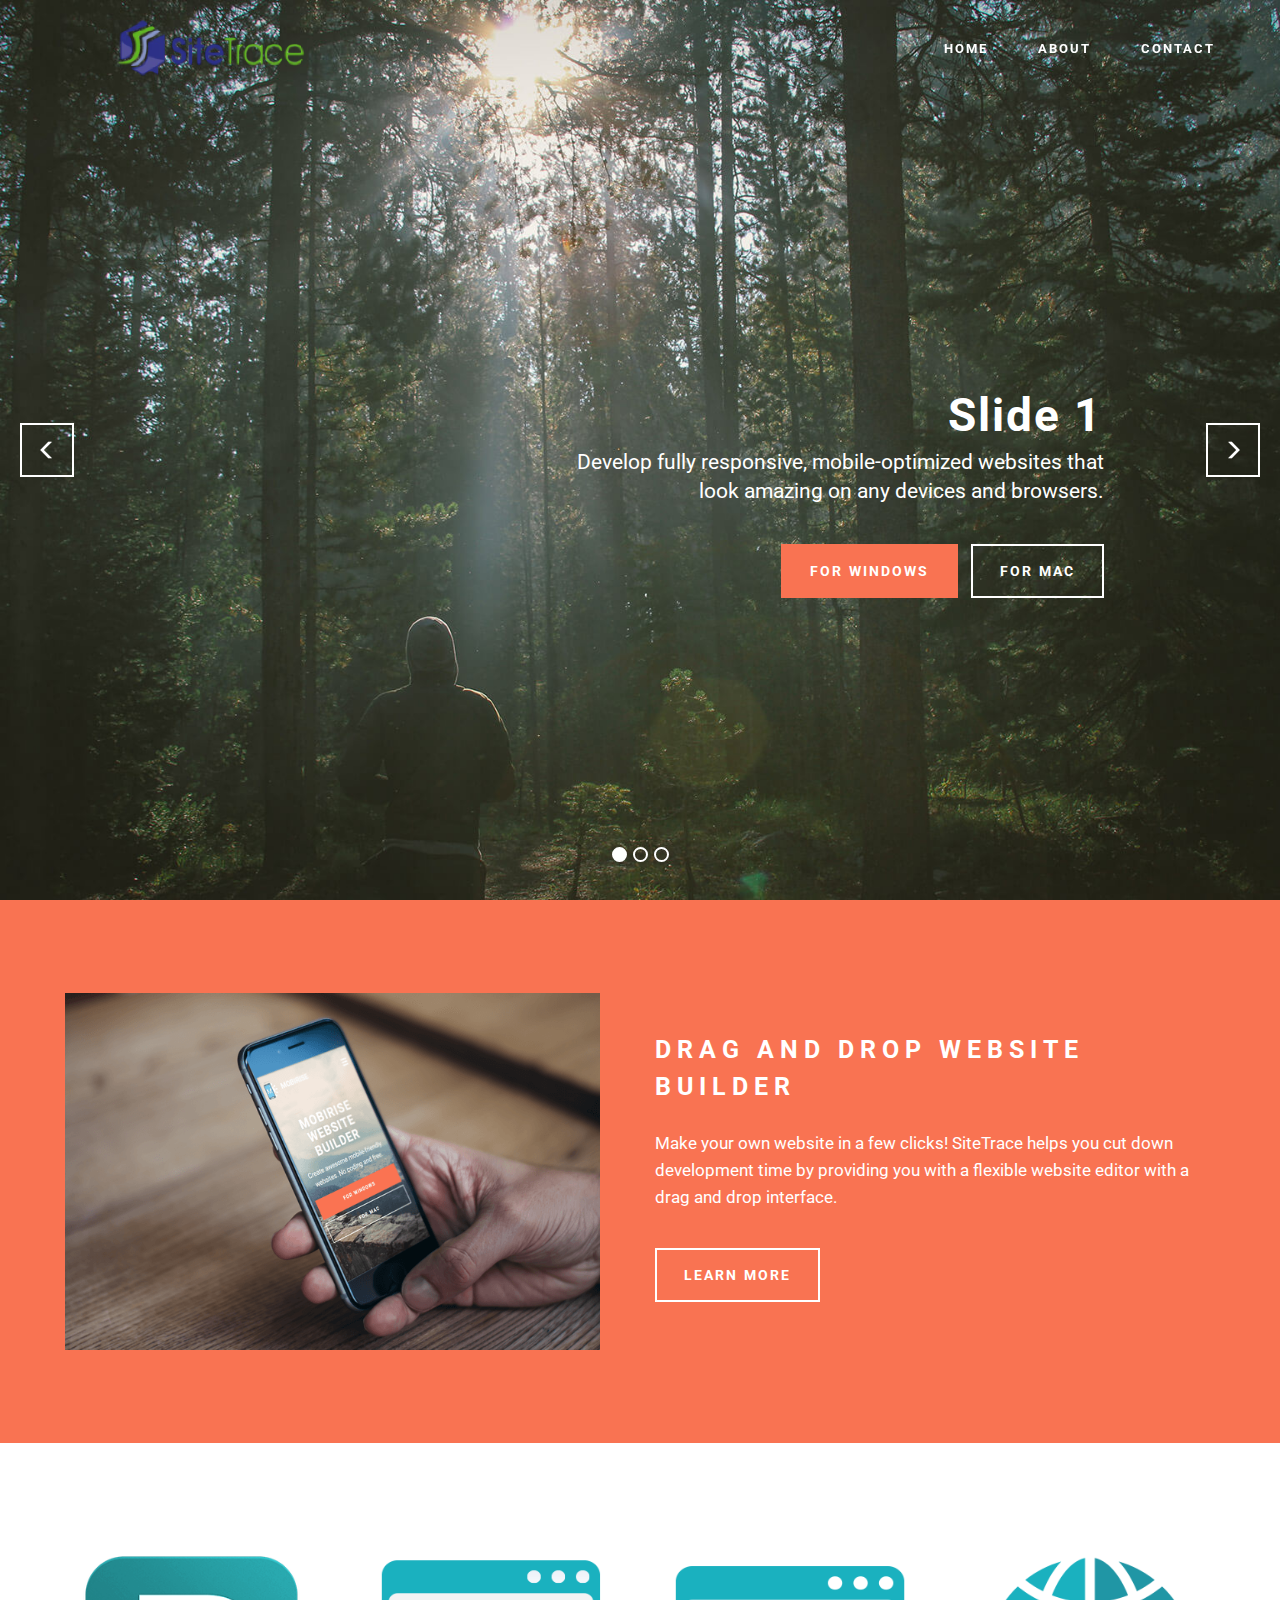
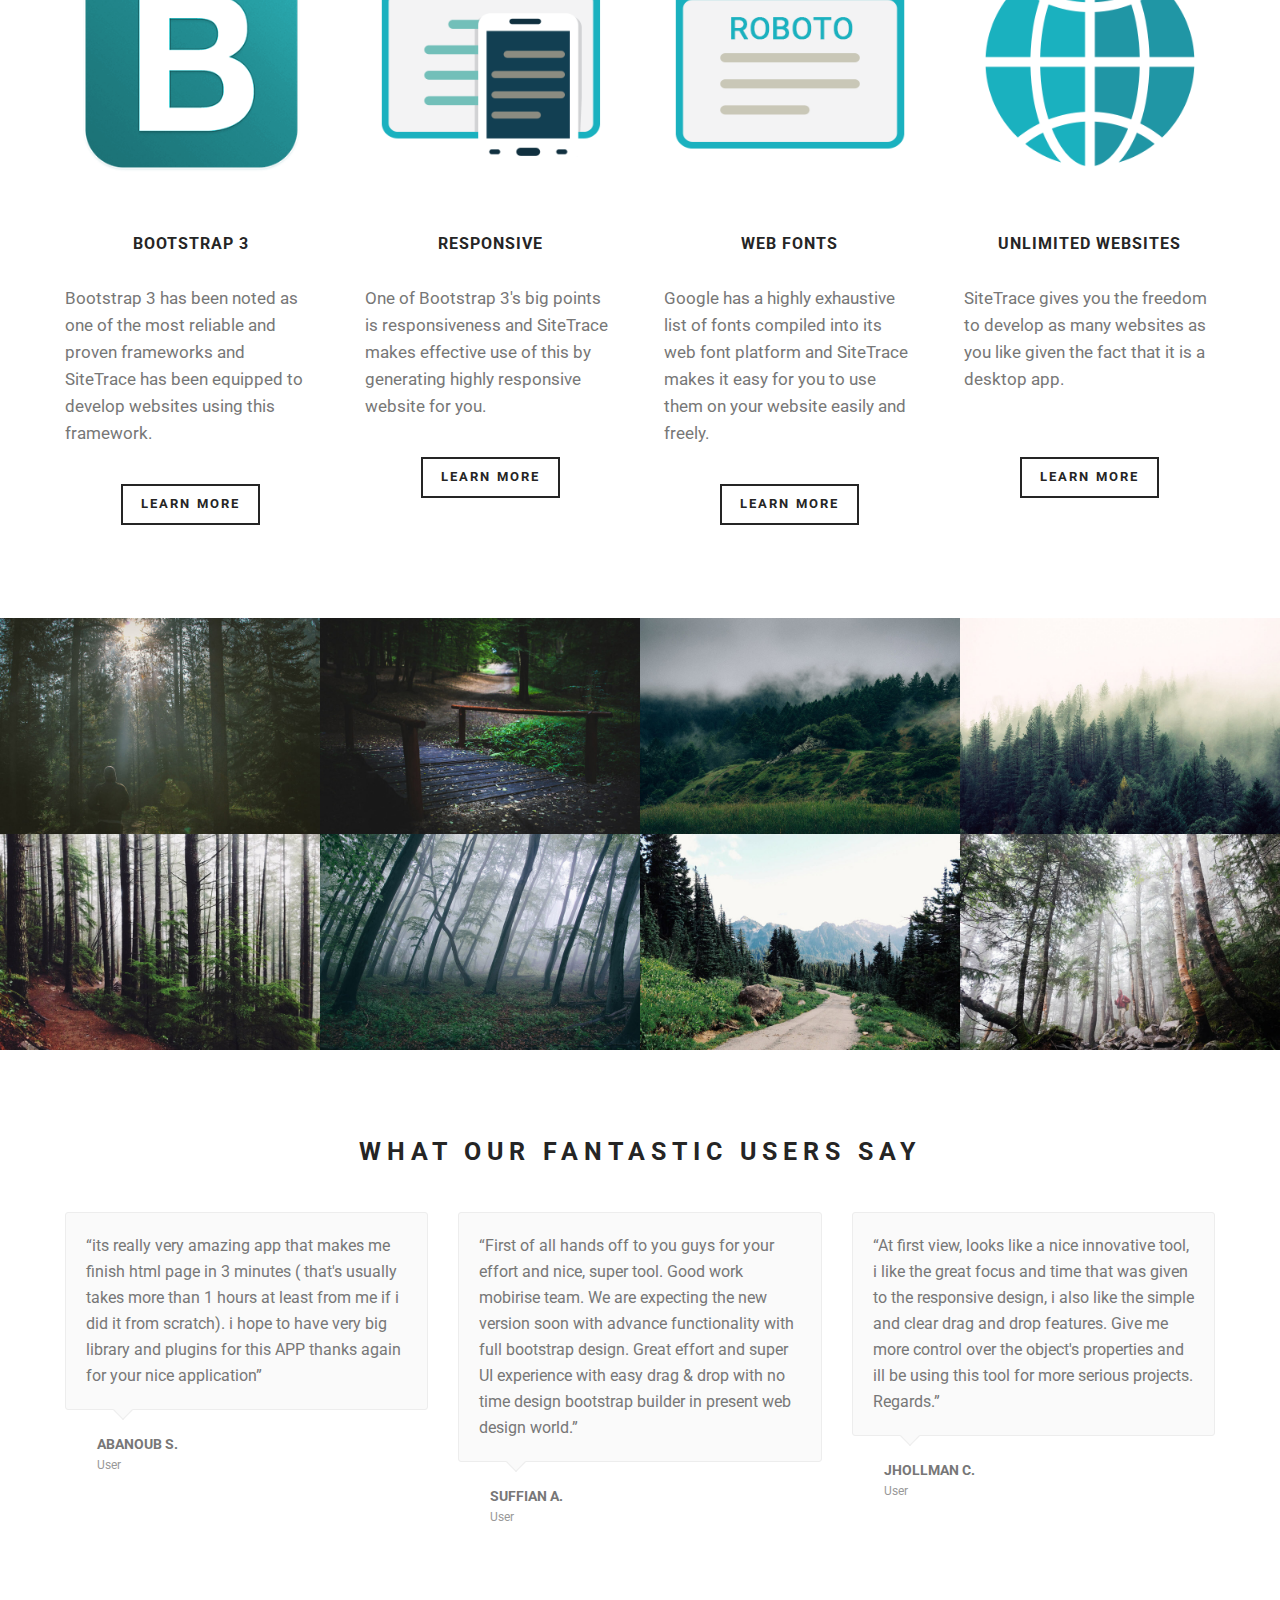
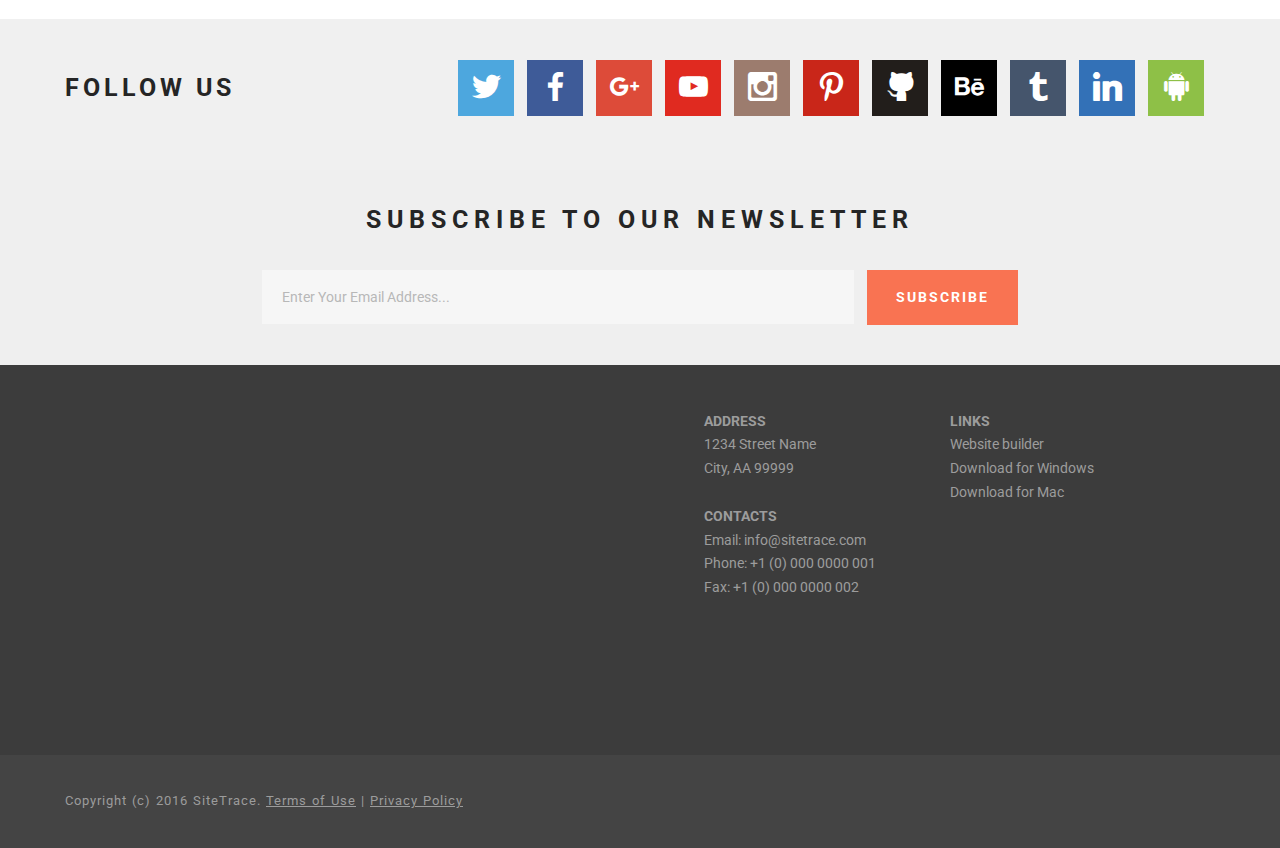
<file: index.html>
<!DOCTYPE html>
<html>
<head>
  <!-- Site made with Mobirise Website Builder v3.9.2, https://mobirise.com -->
  <meta charset="UTF-8">
  <meta http-equiv="X-UA-Compatible" content="IE=edge">
  <meta name="generator" content="Mobirise v3.9.2, mobirise.com">
  <meta name="viewport" content="width=device-width, initial-scale=1">
  <link rel="shortcut icon" href="assets/images/favicon-sitetrace-128x128-22.png" type="image/x-icon">
  <meta name="description" content="">
  
  <link rel="stylesheet" href="https://fonts.googleapis.com/css?family=Roboto:700,400&amp;subset=cyrillic,latin,greek,vietnamese">
  <link rel="stylesheet" href="assets/bootstrap/css/bootstrap.min.css">
  <link rel="stylesheet" href="assets/socicon/css/socicon.min.css">
  <link rel="stylesheet" href="assets/mobirise/css/style.css">
  <link rel="stylesheet" href="assets/mobirise-slider/style.css">
  <link rel="stylesheet" href="assets/mobirise-gallery/style.css">
  <link rel="stylesheet" href="assets/mobirise/css/mbr-additional.css" type="text/css">
  
  
  
</head>
<body>
<section class="mbr-navbar mbr-navbar--freeze mbr-navbar--absolute mbr-navbar--transparent mbr-navbar--sticky mbr-navbar--auto-collapse" id="menu-2">
    <div class="mbr-navbar__section mbr-section">
        <div class="mbr-section__container container">
            <div class="mbr-navbar__container">
                <div class="mbr-navbar__column mbr-navbar__column--s mbr-navbar__brand">
                    <span class="mbr-navbar__brand-link mbr-brand mbr-brand--inline">
                        <span class="mbr-brand__logo"><a href="index.html"><img src="assets/images/sitetrace-logo-255x65-502x128-21.png" class="mbr-navbar__brand-img mbr-brand__img" alt="Mobirise"></a></span>
                        <span class="mbr-brand__name"><a class="mbr-brand__name text-white" href="https://mobirise.com"></a></span>
                    </span>
                </div>
                <div class="mbr-navbar__hamburger mbr-hamburger"><span class="mbr-hamburger__line"></span></div>
                <div class="mbr-navbar__column mbr-navbar__menu">
                    <nav class="mbr-navbar__menu-box mbr-navbar__menu-box--inline-right">
                        <div class="mbr-navbar__column">
                            <ul class="mbr-navbar__items mbr-navbar__items--right float-left mbr-buttons mbr-buttons--freeze mbr-buttons--right btn-decorator mbr-buttons--active mbr-buttons--only-links"><li class="mbr-navbar__item"><a class="mbr-buttons__link btn text-white" href="index.html">HOME</a></li><li class="mbr-navbar__item"><a class="mbr-buttons__link btn text-white" href="index.html">ABOUT</a></li><li class="mbr-navbar__item"><a class="mbr-buttons__link btn text-white" href="index.html">CONTACT</a></li></ul>                            
                            
                        </div>
                    </nav>
                </div>
            </div>
        </div>
    </div>
</section>

<section class="engine"><a rel="external" href="https://mobirise.com">free drag and drop website generator software download</a></section><section class="mbr-slider mbr-section mbr-section--no-padding carousel slide" data-ride="carousel" data-wrap="true" data-interval="5000" id="slider-4" style="background-color: rgb(255, 255, 255);">
    <div class="mbr-section__container">
        <div>
            <ol class="carousel-indicators">
                <li data-app-prevent-settings="" data-target="#slider-4" class="active" data-slide-to="0"></li><li data-app-prevent-settings="" data-target="#slider-4" data-slide-to="1"></li><li data-app-prevent-settings="" data-target="#slider-4" data-slide-to="2"></li>
            </ol>
            <div class="carousel-inner" role="listbox">
                <div class="mbr-box mbr-section mbr-section--relative mbr-section--fixed-size mbr-section--bg-adapted item dark center mbr-section--full-height active" style="background-image: url(assets/images/slide16.jpg);">
                    <div class="mbr-box__magnet mbr-box__magnet--center-right mbr-box__magnet--sm-padding mbr-after-navbar">
                                            
                        <div class=" container">
                            
                            <div class="row">
                                <div class=" col-md-6 col-md-offset-5">  

                                <div class="mbr-hero">
                                    <h1 class="mbr-hero__text">Slide 1</h1>

                                    <p class="mbr-hero__subtext">Develop fully responsive, mobile-optimized websites that look amazing on any devices and browsers.</p>
                                </div>
                                <div class="mbr-buttons btn-inverse mbr-buttons--left mbr-buttons--right"><a class="mbr-buttons__btn btn btn-lg btn-danger" href="index.html">FOR WINDOWS</a> <a class="mbr-buttons__btn btn btn-lg btn-default" href="index.html">FOR MAC</a></div>
                                </div>
                            </div>
                        </div>
                    </div>
                </div><div class="mbr-box mbr-section mbr-section--relative mbr-section--fixed-size mbr-section--bg-adapted item dark center mbr-section--full-height" style="background-image: url(assets/images/slide27.jpg);">
                    <div class="mbr-box__magnet mbr-box__magnet--center-left mbr-box__magnet--sm-padding mbr-after-navbar">
                                            
                        <div class=" container">
                            
                            <div class="row">
                                <div class=" col-md-6 col-md-offset-1">  

                                <div class="mbr-hero">
                                    <h1 class="mbr-hero__text">Slide 2</h1>

                                    <p class="mbr-hero__subtext">SiteTrace is based on &nbsp;most powerful mobile first framework.</p>
                                </div>
                                <div class="mbr-buttons btn-inverse mbr-buttons--left"><a class="mbr-buttons__btn btn btn-lg btn-danger" href="websampl2.html">FOR WINDOWS</a> <a class="mbr-buttons__btn btn btn-lg btn-default" href="https://mobirise.com">FOR MAC</a></div>
                                </div>
                            </div>
                        </div>
                    </div>
                </div><div class="mbr-box mbr-section mbr-section--relative mbr-section--fixed-size mbr-section--bg-adapted item dark center mbr-section--full-height" style="background-image: url(assets/images/slide38.jpg);">
                    <div class="mbr-box__magnet mbr-box__magnet--center-center mbr-box__magnet--sm-padding mbr-after-navbar">
                                            
                        <div class=" container">
                            
                            <div class="row">
                                <div class=" col-md-8 col-md-offset-2">  

                                <div class="mbr-hero">
                                    <h1 class="mbr-hero__text">Slide 3</h1>

                                    <p class="mbr-hero__subtext">Choose from the large selection of latest pre-made blocks - jumbotrons, hero images, parallax scrolling, video backgrounds, hamburger menu, sticky header and more.</p>
                                </div>
                                <div class="mbr-buttons btn-inverse mbr-buttons--center"><a class="mbr-buttons__btn btn btn-lg btn-danger" href="index.html">FOR WINDOWS</a> <a class="mbr-buttons__btn btn btn-lg btn-default" href="websampl2.html">FOR MAC</a></div>
                                </div>
                            </div>
                        </div>
                    </div>
                </div>
            </div>
            
            <a data-app-prevent-settings="" class="left carousel-control" role="button" data-slide="prev" href="#slider-4">
                <span class="glyphicon glyphicon-menu-left" aria-hidden="true"></span>
                <span class="sr-only">Previous</span>
            </a>
            <a data-app-prevent-settings="" class="right carousel-control" role="button" data-slide="next" href="#slider-4">
                <span class="glyphicon glyphicon-menu-right" aria-hidden="true"></span>
                <span class="sr-only">Next</span>
            </a>
        </div>
    </div>
</section>

<section class="mbr-section mbr-section--relative" id="msg-box4-l" style="background-color: rgb(249, 115, 82);">
    
    <div class="mbr-section__container mbr-section__container--isolated container" style="padding-top: 93px; padding-bottom: 93px;">
        <div class="row">
            <div class="mbr-box mbr-box--fixed mbr-box--adapted">
                <div class="mbr-box__magnet mbr-box__magnet--top-right mbr-section__left col-sm-6">
                    <figure class="mbr-figure mbr-figure--adapted mbr-figure--caption-inside-bottom mbr-figure--full-width"><img src="assets/images/iphone.png" class="mbr-figure__img"></figure>
                </div>
                <div class="mbr-box__magnet mbr-class-mbr-box__magnet--center-left col-sm-6 mbr-section__right">
                    <div class="mbr-section__container mbr-section__container--middle">
                        <div class="mbr-header mbr-header--auto-align mbr-header--wysiwyg">
                            <h3 class="mbr-header__text">DRAG AND DROP WEBSITE BUILDER</h3>
                            
                        </div>
                    </div>
                    <div class="mbr-section__container mbr-section__container--middle">
                        <div class="mbr-article mbr-article--auto-align mbr-article--wysiwyg"><p>Make your own website in a few clicks! SiteTrace helps you cut down development time by providing you with a flexible website editor with a drag and drop interface.</p></div>
                    </div>
                    <div class="mbr-section__container">
                        <div class="mbr-buttons mbr-buttons--auto-align btn-inverse"><a class="mbr-buttons__btn btn btn-lg btn-default" href="websampl2.html">LEARN MORE</a></div>
                    </div>
                </div>
                
            </div>
        </div>
    </div>
</section>

<section class="mbr-section mbr-section--relative mbr-section--fixed-size" id="features1-6" style="background-color: rgb(255, 255, 255);">
    
    
    <div class="mbr-section__container container mbr-section__container--std-top-padding" style="padding-top: 93px;">
        <div class="mbr-section__row row">
            <div class="mbr-section__col col-xs-12 col-md-3 col-sm-6">
                <div class="mbr-section__container mbr-section__container--center mbr-section__container--middle">
                    <figure class="mbr-figure"><img src="assets/images/bootstrap.png" class="mbr-figure__img"></figure>
                </div>
                <div class="mbr-section__container mbr-section__container--middle">
                    <div class="mbr-header mbr-header--reduce mbr-header--center mbr-header--wysiwyg">
                        <h3 class="mbr-header__text">BOOTSTRAP 3</h3>
                    </div>
                </div>
                <div class="mbr-section__container mbr-section__container--middle">
                    <div class="mbr-article mbr-article--wysiwyg">
                        <p>Bootstrap 3 has been noted as one of the most reliable and proven frameworks and SiteTrace has been equipped to develop websites using this framework.</p>
                    </div>
                </div>
                <div class="mbr-section__container mbr-section__container--last" style="padding-bottom: 93px;">
                    <div class="mbr-buttons mbr-buttons--center"><a href="websampl2.html" class="mbr-buttons__btn btn btn-wrap btn-xs-lg btn-default">LEARN MORE</a></div>
                </div>
            </div>
            <div class="mbr-section__col col-xs-12 col-md-3 col-sm-6">
                <div class="mbr-section__container mbr-section__container--center mbr-section__container--middle">
                    <figure class="mbr-figure"><img src="assets/images/responsive.png" class="mbr-figure__img"></figure>
                </div>
                <div class="mbr-section__container mbr-section__container--middle">
                    <div class="mbr-header mbr-header--reduce mbr-header--center mbr-header--wysiwyg">
                        <h3 class="mbr-header__text">RESPONSIVE</h3>
                    </div>
                </div>
                <div class="mbr-section__container mbr-section__container--middle">
                    <div class="mbr-article mbr-article--wysiwyg">
                        <p>One of Bootstrap 3's big points is responsiveness and SiteTrace makes effective use of this by generating highly responsive website for you.</p>
                    </div>
                </div>
                <div class="mbr-section__container mbr-section__container--last" style="padding-bottom: 93px;">
                    <div class="mbr-buttons mbr-buttons--center"><a href="websampl2.html" class="mbr-buttons__btn btn btn-wrap btn-xs-lg btn-default">LEARN MORE</a></div>
                </div>
            </div>
            <div class="clearfix visible-sm-block"></div>
            <div class="mbr-section__col col-xs-12 col-md-3 col-sm-6">
                <div class="mbr-section__container mbr-section__container--center mbr-section__container--middle">
                    <figure class="mbr-figure"><img src="assets/images/google-fonts.png" class="mbr-figure__img"></figure>
                </div>
                <div class="mbr-section__container mbr-section__container--middle">
                    <div class="mbr-header mbr-header--reduce mbr-header--center mbr-header--wysiwyg">
                        <h3 class="mbr-header__text">WEB FONTS</h3>
                    </div>
                </div>
                <div class="mbr-section__container mbr-section__container--middle">
                    <div class="mbr-article mbr-article--wysiwyg">
                        <p>Google has a highly exhaustive list of fonts compiled into its web font platform and SiteTrace makes it easy for you to use them on your website easily and freely.</p>
                    </div>
                </div>
                <div class="mbr-section__container mbr-section__container--last" style="padding-bottom: 93px;">
                    <div class="mbr-buttons mbr-buttons--center"><a href="websampl2.html" class="mbr-buttons__btn btn btn-wrap btn-xs-lg btn-default">LEARN MORE</a></div>
                </div>
            </div>
            
            <div class="mbr-section__col col-xs-12 col-md-3 col-sm-6">
                <div class="mbr-section__container mbr-section__container--center mbr-section__container--middle">
                    <figure class="mbr-figure"><img src="assets/images/unlimited-websites.png" class="mbr-figure__img"></figure>
                </div>
                <div class="mbr-section__container mbr-section__container--middle">
                    <div class="mbr-header mbr-header--reduce mbr-header--center mbr-header--wysiwyg">
                        <h3 class="mbr-header__text">UNLIMITED WEBSITES</h3>
                    </div>
                </div>
                <div class="mbr-section__container mbr-section__container--middle">
                    <div class="mbr-article mbr-article--wysiwyg">
                        <p>SiteTrace gives you the freedom to develop as many websites as you like given the fact that it is a desktop app.<br><br></p>
                    </div>
                </div>
                <div class="mbr-section__container mbr-section__container--last" style="padding-bottom: 93px;">
                    <div class="mbr-buttons mbr-buttons--center"><a href="websampl2.html" class="mbr-buttons__btn btn btn-wrap btn-xs-lg btn-default">LEARN MORE</a></div>
                </div>
            </div>
            
            
            
        </div>
    </div>
</section>

<section class="mbr-gallery mbr-section mbr-section--no-padding" id="gallery1-e" style="background-color: rgb(76, 105, 114);">
    <!-- Gallery -->
    <div class=" mbr-gallery-layout-default">
        <div>
            <div class="row mbr-gallery-row no-gutter">

                <div class="col-lg-3 col-md-4 col-sm-6 col-xs-12 mbr-gallery-item">

                     

                    <a href="#lb-gallery1-e" data-slide-to="0" data-toggle="modal">
                        <img alt="" src="assets/images/slide1-small.jpg">
                        <span class="icon glyphicon glyphicon-zoom-in"></span>
                    </a>
                </div><div class="col-lg-3 col-md-4 col-sm-6 col-xs-12 mbr-gallery-item">

                     

                    <a href="#lb-gallery1-e" data-slide-to="1" data-toggle="modal">
                        <img alt="" src="assets/images/slide2-small.jpg">
                        <span class="icon glyphicon glyphicon-zoom-in"></span>
                    </a>
                </div><div class="col-lg-3 col-md-4 col-sm-6 col-xs-12 mbr-gallery-item">

                     

                    <a href="#lb-gallery1-e" data-slide-to="2" data-toggle="modal">
                        <img alt="" src="assets/images/slide3-small.jpg">
                        <span class="icon glyphicon glyphicon-zoom-in"></span>
                    </a>
                </div><div class="col-lg-3 col-md-4 col-sm-6 col-xs-12 mbr-gallery-item">

                     

                    <a href="#lb-gallery1-e" data-slide-to="3" data-toggle="modal">
                        <img alt="" src="assets/images/slide4-small.jpg">
                        <span class="icon glyphicon glyphicon-zoom-in"></span>
                    </a>
                </div><div class="col-lg-3 col-md-4 col-sm-6 col-xs-12 mbr-gallery-item">

                     

                    <a href="#lb-gallery1-e" data-slide-to="4" data-toggle="modal">
                        <img alt="" src="assets/images/slide5-small.jpg">
                        <span class="icon glyphicon glyphicon-zoom-in"></span>
                    </a>
                </div><div class="col-lg-3 col-md-4 col-sm-6 col-xs-12 mbr-gallery-item">

                     

                    <a href="#lb-gallery1-e" data-slide-to="5" data-toggle="modal">
                        <img alt="" src="assets/images/slide6-small.jpg">
                        <span class="icon glyphicon glyphicon-zoom-in"></span>
                    </a>
                </div><div class="col-lg-3 col-md-4 col-sm-6 col-xs-12 mbr-gallery-item">

                     

                    <a href="#lb-gallery1-e" data-slide-to="6" data-toggle="modal">
                        <img alt="" src="assets/images/slide7-small.jpg">
                        <span class="icon glyphicon glyphicon-zoom-in"></span>
                    </a>
                </div><div class="col-lg-3 col-md-4 col-sm-6 col-xs-12 mbr-gallery-item">

                     

                    <a href="#lb-gallery1-e" data-slide-to="7" data-toggle="modal">
                        <img alt="" src="assets/images/slide8-small.jpg">
                        <span class="icon glyphicon glyphicon-zoom-in"></span>
                    </a>
                </div>
            </div>
        </div>
        <div class="clearfix"></div>
    </div>

    <!-- Lightbox -->
    <div data-app-prevent-settings="" class="mbr-slider modal fade carousel slide" tabindex="-1" data-keyboard="true" data-interval="false" id="lb-gallery1-e">
        <div class="modal-dialog">
            <div class="modal-content">
                <div class="modal-body">
                    <ol class="carousel-indicators">
                        <li data-app-prevent-settings="" data-target="#lb-gallery1-e" class=" active" data-slide-to="0"></li><li data-app-prevent-settings="" data-target="#lb-gallery1-e" data-slide-to="1"></li><li data-app-prevent-settings="" data-target="#lb-gallery1-e" data-slide-to="2"></li><li data-app-prevent-settings="" data-target="#lb-gallery1-e" data-slide-to="3"></li><li data-app-prevent-settings="" data-target="#lb-gallery1-e" data-slide-to="4"></li><li data-app-prevent-settings="" data-target="#lb-gallery1-e" data-slide-to="5"></li><li data-app-prevent-settings="" data-target="#lb-gallery1-e" data-slide-to="6"></li><li data-app-prevent-settings="" data-target="#lb-gallery1-e" data-slide-to="7"></li>
                    </ol>
                    <div class="carousel-inner">
                        <div class="item active">
                            <img alt="" src="assets/images/slide1.jpg">
                        </div><div class="item">
                            <img alt="" src="assets/images/slide2.jpg">
                        </div><div class="item">
                            <img alt="" src="assets/images/slide3.jpg">
                        </div><div class="item">
                            <img alt="" src="assets/images/slide4.jpg">
                        </div><div class="item">
                            <img alt="" src="assets/images/slide5.jpg">
                        </div><div class="item">
                            <img alt="" src="assets/images/slide6.jpg">
                        </div><div class="item">
                            <img alt="" src="assets/images/slide7.jpg">
                        </div><div class="item">
                            <img alt="" src="assets/images/slide8.jpg">
                        </div>
                    </div>
                    <a class="left carousel-control" role="button" data-slide="prev" href="#lb-gallery1-e">
                        <span class="glyphicon glyphicon-menu-left" aria-hidden="true"></span>
                        <span class="sr-only">Previous</span>
                    </a>
                    <a class="right carousel-control" role="button" data-slide="next" href="#lb-gallery1-e">
                        <span class="glyphicon glyphicon-menu-right" aria-hidden="true"></span>
                        <span class="sr-only">Next</span>
                    </a>

                    <a class="close" href="#" role="button" data-dismiss="modal">
                        <span class="glyphicon glyphicon-remove" aria-hidden="true"></span>
                        <span class="sr-only">Close</span>
                    </a>
                </div>
            </div>
        </div>
    </div>
</section>

<section class="mbr-section mbr-section--relative mbr-section--fixed-size" id="testimonials1-f" style="background-color: rgb(255, 255, 255);">
    <div>
        
        <div class="mbr-section__container mbr-section__container--std-padding container" style="padding-top: 93px; padding-bottom: 93px;">
            <div class="row">
                <div class="col-sm-12">
                    <h2 class="mbr-section__header">WHAT OUR FANTASTIC USERS SAY</h2>
                    <ul class="mbr-reviews mbr-reviews--wysiwyg row">
                        <li class="mbr-reviews__item col-xs-12 col-sm-6 col-md-4">
                            <div class="mbr-reviews__text"><p class="mbr-reviews__p">“its really very amazing app that makes me finish html page in 3 minutes ( that's usually takes more than 1 hours at least from me if i did it from scratch). i hope to have very big library and plugins for this APP thanks again for your nice application”</p></div>
                            <div class="mbr-reviews__author mbr-reviews__author--short">
                                <div class="mbr-reviews__author-name">ABANOUB S.</div>
                                <div class="mbr-reviews__author-bio">User</div>
                            </div>
                        </li><li class="mbr-reviews__item col-xs-12 col-sm-6 col-md-4">
                            <div class="mbr-reviews__text"><p class="mbr-reviews__p">“First of all hands off to you guys for your effort and nice, super tool. Good work mobirise team. We are expecting the new version soon with advance functionality with full bootstrap design. Great effort and super UI experience with easy drag &amp; drop with no time design bootstrap builder in present web design world.”</p></div>
                            <div class="mbr-reviews__author mbr-reviews__author--short">
                                <div class="mbr-reviews__author-name">SUFFIAN A.</div>
                                <div class="mbr-reviews__author-bio">User</div>
                            </div>
                        </li><li class="mbr-reviews__item col-xs-12 col-sm-6 col-md-4">
                            <div class="mbr-reviews__text"><p class="mbr-reviews__p">“At first view, looks like a nice innovative tool, i like the great focus and time that was given to the responsive design, i also like the simple and clear drag and drop features. Give me more control over the object's properties and ill be using this tool for more serious projects. Regards.”</p></div>
                            <div class="mbr-reviews__author mbr-reviews__author--short">
                                <div class="mbr-reviews__author-name">JHOLLMAN C.</div>
                                <div class="mbr-reviews__author-bio">User</div>
                            </div>
                        </li>
                    </ul>
                </div>
            </div>
        </div>
    </div>
</section>

<section class="mbr-section mbr-section--relative mbr-section--fixed-size" id="social-buttons2-h" style="background-color: rgb(240, 240, 240);">
    

    <div class="mbr-section__container container">
        <div class="mbr-header mbr-header--inline row" style="padding-top: 40.8px; padding-bottom: 40.8px;">
            <div class="col-sm-4">
                <h3 class="mbr-header__text">FOLLOW US</h3>
            </div>
            <div class="mbr-social-icons mbr-social-icons--style-1 col-sm-8"><a class="mbr-social-icons__icon socicon-bg-twitter" title="Twitter" target="_blank" href="https://twitter.com/mobirise"><i class="socicon socicon-twitter"></i></a> <a class="mbr-social-icons__icon socicon-bg-facebook" title="Facebook" target="_blank" href="https://www.facebook.com/pages/Mobirise/1616226671953247"><i class="socicon socicon-facebook"></i></a> <a class="mbr-social-icons__icon socicon-bg-googleplus" title="Google+" target="_blank" href="https://plus.google.com/u/0/+Mobirise/posts"><i class="socicon socicon-googleplus"></i></a> <a class="mbr-social-icons__icon socicon-bg-youtube" title="YouTube" target="_blank" href="http://www.youtube.com/channel/UCt_tncVAetpK5JeM8L-8jyw"><i class="socicon socicon-youtube"></i></a> <a class="mbr-social-icons__icon socicon-bg-instagram" title="Instagram" target="_blank" href="https://instagram.com/mobirise/"><i class="socicon socicon-instagram"></i></a> <a class="mbr-social-icons__icon socicon-bg-pinterest" title="Pinterest" target="_blank" href="https://www.pinterest.com/mobirise/"><i class="socicon socicon-pinterest"></i></a> <a class="mbr-social-icons__icon socicon-bg-github" title="GitHub" target="_blank" href="https://github.com/Mobirise"><i class="socicon socicon-github"></i></a> <a class="mbr-social-icons__icon socicon-bg-behance" title="Behance" target="_blank" href="https://www.behance.net/Mobirise"><i class="socicon socicon-behance"></i></a> <a class="mbr-social-icons__icon socicon-bg-tumblr" title="Tumblr" target="_blank" href="http://mobirise.tumblr.com/"><i class="socicon socicon-tumblr"></i></a> <a class="mbr-social-icons__icon socicon-bg-linkedin" title="LinkedIn" target="_blank" href="https://www.linkedin.com/in/mobirise"><i class="socicon socicon-linkedin"></i></a> <a class="mbr-social-icons__icon socicon-bg-android" title="Google Play" target="_blank" href="https://play.google.com/store/apps/details?id=com.mobirise.mobirise"><i class="socicon socicon-android"></i></a></div>
        </div>
    </div>
</section>

<section class="mbr-section mbr-section--relative mbr-section--fixed-size" id="form2-i" style="background-color: rgb(239, 239, 239);">
    
    <div class="mbr-section__container mbr-section__container--sm-padding container" style="padding-top: 40.8px; padding-bottom: 40.8px;">
        <div class="row">
            <div class="col-sm-12">
                <div class="row">
                    <div class="col-sm-8 col-sm-offset-2" data-form-type="formoid">
                        <div class="mbr-header mbr-header--center mbr-header--std-padding">
                            <h2 class="mbr-header__text">SUBSCRIBE TO OUR NEWSLETTER</h2>
                        </div>
                        <div data-form-alert="true">
                            <div class="hide" data-form-alert-success="true">Thanks for filling out form!</div>
                        </div>
                        <form class="mbr-form" action="https://mobirise.com/" method="post" data-form-title="SUBSCRIBE TO OUR NEWSLETTER">
                            <input type="hidden" value="se4vVnSTXA74UfydU7meWYis9FMJXtih/kiA+1OtpxiaDIgPNqpgpyrcmWMq52f/pS1DS037WuEAOcDHLRvEefC/w/lRG5xAyYPzYkPE5n1S7p1DiLO2+EpW1/U9CZ5Q" data-form-email="true">
                            <div class="mbr-form__left">
                                <input type="email" class="form-control" name="email" required="" placeholder="Enter Your Email Address..." data-form-field="Email">
                            </div>
                            <div class="mbr-form__right mbr-buttons mbr-buttons--no-offset mbr-buttons--right"><button type="submit" class="mbr-buttons__btn btn btn-lg btn-danger">SUBSCRIBE</button></div>
                        </form>
                    </div>
                </div>

            </div>
        </div>
    </div>
</section>

<section class="mbr-section mbr-section--relative mbr-section--fixed-size" id="contacts2-k" style="background-color: rgb(60, 60, 60);">
    
    <div class="mbr-section__container container">
        <div class="mbr-contacts mbr-contacts--wysiwyg row" style="padding-top: 45px; padding-bottom: 45px;">
            <div class="col-sm-6">
                <figure class="mbr-figure mbr-figure--wysiwyg mbr-figure--full-width mbr-figure--no-bg">
                    <div class="mbr-figure__map mbr-figure__map--short"><iframe frameborder="0" style="border:0" src="https://www.google.com/maps/embed/v1/place?key=AIzaSyA0Dx_boXQiwvdz8sJHoYeZNVTdoWONYkU&amp;q=place_id:ChIJn6wOs6lZwokRLKy1iqRcoKw" allowfullscreen=""></iframe></div>
                </figure>
            </div>
            <div class="col-sm-6">
                <div class="row">
                    <div class="col-sm-5 col-sm-offset-1">
                        <p class="mbr-contacts__text"><strong>ADDRESS</strong><br>
1234 Street Name<br>
City, AA 99999<br><br>
<strong>CONTACTS</strong><br>
Email: info@sitetrace.com<br>
Phone: +1 (0) 000 0000 001<br>
Fax: +1 (0) 000 0000 002</p>
                    </div>
                    <div class="col-sm-6"><p class="mbr-contacts__text"><strong>LINKS</strong></p><ul class="mbr-contacts__list"><li>Website builder</li><li>Download for Windows</li><li>Download for Mac</li></ul></div>
                </div>
            </div>
        </div>
    </div>
</section>

<footer class="mbr-section mbr-section--relative mbr-section--fixed-size" id="footer1-n" style="background-color: rgb(68, 68, 68);">
    
    <div class="mbr-section__container container">
        <div class="mbr-footer mbr-footer--wysiwyg row" style="padding-top: 36.900000000000006px; padding-bottom: 36.900000000000006px;">
            <div class="col-sm-12">
                <p class="mbr-footer__copyright">Copyright (c) 2016 SiteTrace. <a class="mbr-footer__link text-gray" href="https://mobirise.com/">Terms of Use</a>  | <a class="mbr-footer__link text-gray" href="index.html">Privacy Policy</a></p>
            </div>
        </div>
    </div>
</footer>


  <script src="assets/web/assets/jquery/jquery.min.js"></script>
  <script src="assets/bootstrap/js/bootstrap.min.js"></script>
  <script src="assets/smooth-scroll/SmoothScroll.js"></script>
  <script src="assets/bootstrap-carousel-swipe/bootstrap-carousel-swipe.js"></script>
  <script src="assets/masonry/masonry.pkgd.min.js"></script>
  <script src="assets/imagesloaded/imagesloaded.pkgd.min.js"></script>
  <!--[if lte IE 9]>
    <script src="assets/jquery-placeholder/jquery.placeholder.min.js"></script>
  <![endif]-->
  <script src="assets/mobirise/js/script.js"></script>
  <script src="assets/mobirise-gallery/script.js"></script>
  <script src="assets/formoid/formoid.min.js"></script>
  
  
</body>
</html>
</file>
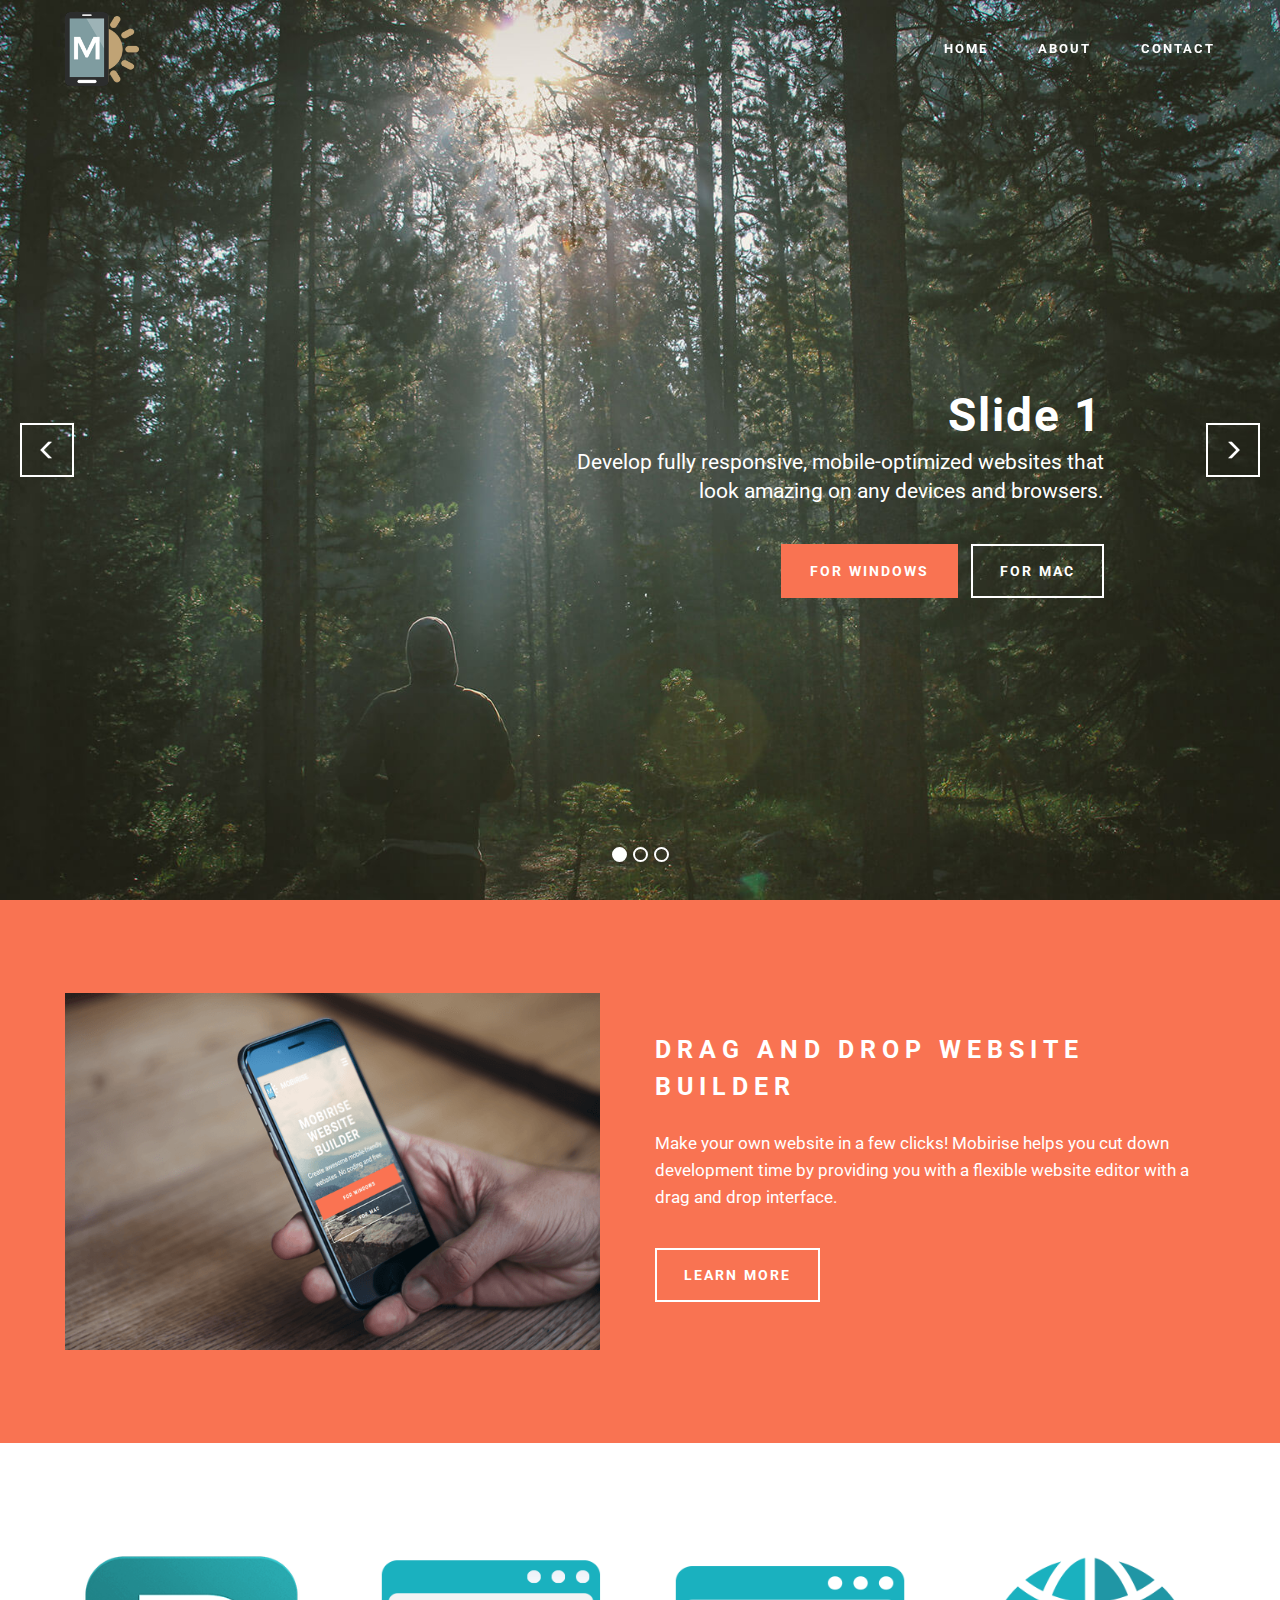
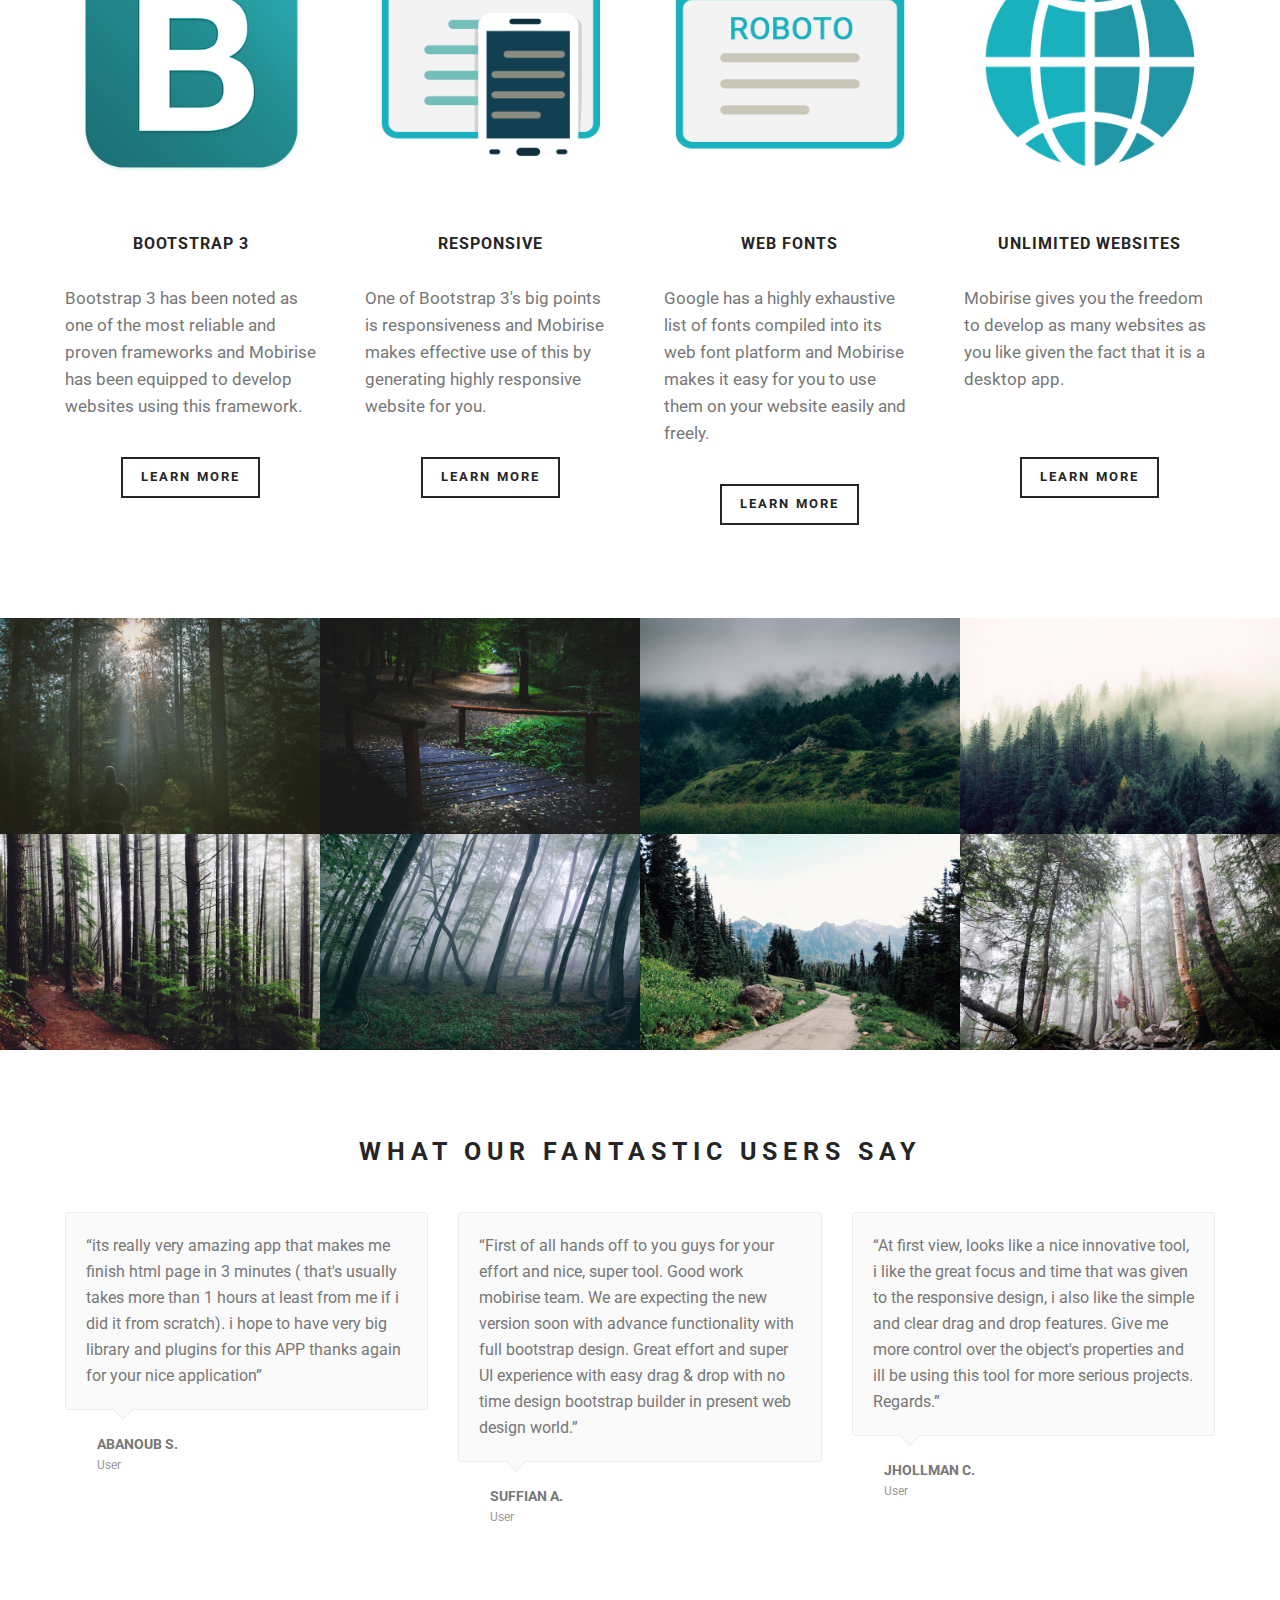
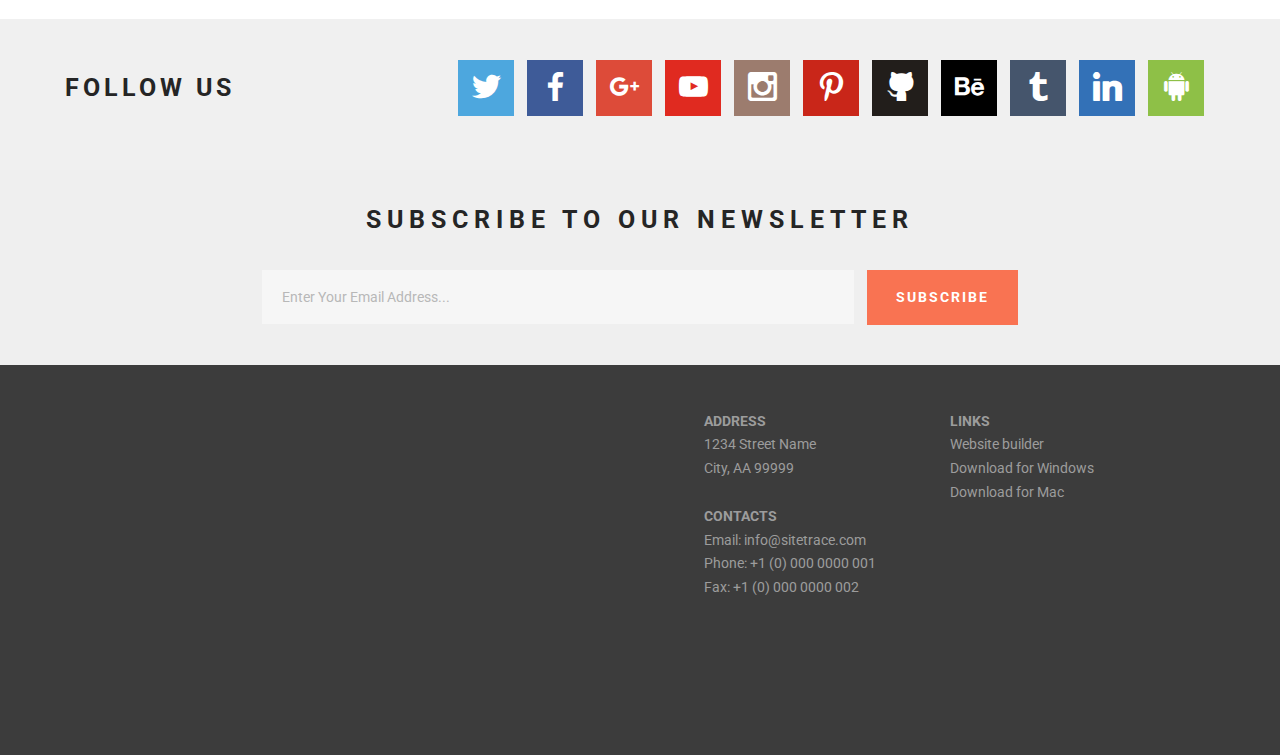
<file: websampl2.html>
<!DOCTYPE html>
<html>
<head>
  <!-- Site made with Mobirise Website Builder v3.9.2, https://mobirise.com -->
  <meta charset="UTF-8">
  <meta http-equiv="X-UA-Compatible" content="IE=edge">
  <meta name="generator" content="Mobirise v3.9.2, mobirise.com">
  <meta name="viewport" content="width=device-width, initial-scale=1">
  <link rel="shortcut icon" href="assets/images/logo.png" type="image/x-icon">
  <meta name="description" content="">
  
  <link rel="stylesheet" href="https://fonts.googleapis.com/css?family=Roboto:700,400&amp;subset=cyrillic,latin,greek,vietnamese">
  <link rel="stylesheet" href="assets/bootstrap/css/bootstrap.min.css">
  <link rel="stylesheet" href="assets/socicon/css/socicon.min.css">
  <link rel="stylesheet" href="assets/mobirise/css/style.css">
  <link rel="stylesheet" href="assets/mobirise-slider/style.css">
  <link rel="stylesheet" href="assets/mobirise-gallery/style.css">
  <link rel="stylesheet" href="assets/mobirise/css/mbr-additional.css" type="text/css">
  
  
  
</head>
<body>
<section class="mbr-navbar mbr-navbar--freeze mbr-navbar--absolute mbr-navbar--transparent mbr-navbar--sticky mbr-navbar--auto-collapse" id="menu-2">
    <div class="mbr-navbar__section mbr-section">
        <div class="mbr-section__container container">
            <div class="mbr-navbar__container">
                <div class="mbr-navbar__column mbr-navbar__column--s mbr-navbar__brand">
                    <span class="mbr-navbar__brand-link mbr-brand mbr-brand--inline">
                        <span class="mbr-brand__logo"><a href="index.html"><img src="assets/images/logo.png" class="mbr-navbar__brand-img mbr-brand__img" alt="Mobirise"></a></span>
                        <span class="mbr-brand__name"><a class="mbr-brand__name text-white" href="https://mobirise.com"></a></span>
                    </span>
                </div>
                <div class="mbr-navbar__hamburger mbr-hamburger"><span class="mbr-hamburger__line"></span></div>
                <div class="mbr-navbar__column mbr-navbar__menu">
                    <nav class="mbr-navbar__menu-box mbr-navbar__menu-box--inline-right">
                        <div class="mbr-navbar__column">
                            <ul class="mbr-navbar__items mbr-navbar__items--right float-left mbr-buttons mbr-buttons--freeze mbr-buttons--right btn-decorator mbr-buttons--active mbr-buttons--only-links"><li class="mbr-navbar__item"><a class="mbr-buttons__link btn text-white" href="index.html">HOME</a></li><li class="mbr-navbar__item"><a class="mbr-buttons__link btn text-white" href="index.html">ABOUT</a></li><li class="mbr-navbar__item"><a class="mbr-buttons__link btn text-white" href="websampl2.html">CONTACT</a></li></ul>                            
                            
                        </div>
                    </nav>
                </div>
            </div>
        </div>
    </div>
</section>

<section class="engine"><a rel="external" href="https://mobirise.com">easy drag and drop web site creator software download</a></section><section class="mbr-slider mbr-section mbr-section--no-padding carousel slide" data-ride="carousel" data-wrap="true" data-interval="5000" id="slider-4" style="background-color: rgb(255, 255, 255);">
    <div class="mbr-section__container">
        <div>
            <ol class="carousel-indicators">
                <li data-app-prevent-settings="" data-target="#slider-4" class="active" data-slide-to="0"></li><li data-app-prevent-settings="" data-target="#slider-4" data-slide-to="1"></li><li data-app-prevent-settings="" data-target="#slider-4" data-slide-to="2"></li>
            </ol>
            <div class="carousel-inner" role="listbox">
                <div class="mbr-box mbr-section mbr-section--relative mbr-section--fixed-size mbr-section--bg-adapted item dark center mbr-section--full-height active" style="background-image: url(assets/images/slide10.jpg);">
                    <div class="mbr-box__magnet mbr-box__magnet--center-right mbr-box__magnet--sm-padding mbr-after-navbar">
                                            
                        <div class=" container">
                            
                            <div class="row">
                                <div class=" col-md-6 col-md-offset-5">  

                                <div class="mbr-hero">
                                    <h1 class="mbr-hero__text">Slide 1</h1>

                                    <p class="mbr-hero__subtext">Develop fully responsive, mobile-optimized websites that look amazing on any devices and browsers.</p>
                                </div>
                                <div class="mbr-buttons btn-inverse mbr-buttons--left mbr-buttons--right"><a class="mbr-buttons__btn btn btn-lg btn-danger" href="index.html">FOR WINDOWS</a> <a class="mbr-buttons__btn btn btn-lg btn-default" href="index.html">FOR MAC</a></div>
                                </div>
                            </div>
                        </div>
                    </div>
                </div><div class="mbr-box mbr-section mbr-section--relative mbr-section--fixed-size mbr-section--bg-adapted item dark center mbr-section--full-height" style="background-image: url(assets/images/slide21.jpg);">
                    <div class="mbr-box__magnet mbr-box__magnet--center-left mbr-box__magnet--sm-padding mbr-after-navbar">
                                            
                        <div class=" container">
                            
                            <div class="row">
                                <div class=" col-md-6 col-md-offset-1">  

                                <div class="mbr-hero">
                                    <h1 class="mbr-hero__text">Slide 2</h1>

                                    <p class="mbr-hero__subtext">Mobirise is based on Bootstrap 3 - most powerful mobile first framework. Use any bootstrap themes with no extra work.</p>
                                </div>
                                <div class="mbr-buttons btn-inverse mbr-buttons--left"><a class="mbr-buttons__btn btn btn-lg btn-danger" href="websampl2.html">FOR WINDOWS</a> <a class="mbr-buttons__btn btn btn-lg btn-default" href="https://mobirise.com">FOR MAC</a></div>
                                </div>
                            </div>
                        </div>
                    </div>
                </div><div class="mbr-box mbr-section mbr-section--relative mbr-section--fixed-size mbr-section--bg-adapted item dark center mbr-section--full-height" style="background-image: url(assets/images/slide32.jpg);">
                    <div class="mbr-box__magnet mbr-box__magnet--center-center mbr-box__magnet--sm-padding mbr-after-navbar">
                                            
                        <div class=" container">
                            
                            <div class="row">
                                <div class=" col-md-8 col-md-offset-2">  

                                <div class="mbr-hero">
                                    <h1 class="mbr-hero__text">Slide 3</h1>

                                    <p class="mbr-hero__subtext">Choose from the large selection of latest pre-made blocks - jumbotrons, hero images, parallax scrolling, video backgrounds, hamburger menu, sticky header and more.</p>
                                </div>
                                <div class="mbr-buttons btn-inverse mbr-buttons--center"><a class="mbr-buttons__btn btn btn-lg btn-danger" href="index.html">FOR WINDOWS</a> <a class="mbr-buttons__btn btn btn-lg btn-default" href="websampl2.html">FOR MAC</a></div>
                                </div>
                            </div>
                        </div>
                    </div>
                </div>
            </div>
            
            <a data-app-prevent-settings="" class="left carousel-control" role="button" data-slide="prev" href="#slider-4">
                <span class="glyphicon glyphicon-menu-left" aria-hidden="true"></span>
                <span class="sr-only">Previous</span>
            </a>
            <a data-app-prevent-settings="" class="right carousel-control" role="button" data-slide="next" href="#slider-4">
                <span class="glyphicon glyphicon-menu-right" aria-hidden="true"></span>
                <span class="sr-only">Next</span>
            </a>
        </div>
    </div>
</section>

<section class="mbr-section mbr-section--relative" id="msg-box4-l" style="background-color: rgb(249, 115, 82);">
    
    <div class="mbr-section__container mbr-section__container--isolated container" style="padding-top: 93px; padding-bottom: 93px;">
        <div class="row">
            <div class="mbr-box mbr-box--fixed mbr-box--adapted">
                <div class="mbr-box__magnet mbr-box__magnet--top-right mbr-section__left col-sm-6">
                    <figure class="mbr-figure mbr-figure--adapted mbr-figure--caption-inside-bottom mbr-figure--full-width"><img src="assets/images/iphone.png" class="mbr-figure__img"></figure>
                </div>
                <div class="mbr-box__magnet mbr-class-mbr-box__magnet--center-left col-sm-6 mbr-section__right">
                    <div class="mbr-section__container mbr-section__container--middle">
                        <div class="mbr-header mbr-header--auto-align mbr-header--wysiwyg">
                            <h3 class="mbr-header__text">DRAG AND DROP WEBSITE BUILDER</h3>
                            
                        </div>
                    </div>
                    <div class="mbr-section__container mbr-section__container--middle">
                        <div class="mbr-article mbr-article--auto-align mbr-article--wysiwyg"><p>Make your own website in a few clicks! Mobirise helps you cut down development time by providing you with a flexible website editor with a drag and drop interface.</p></div>
                    </div>
                    <div class="mbr-section__container">
                        <div class="mbr-buttons mbr-buttons--auto-align btn-inverse"><a class="mbr-buttons__btn btn btn-lg btn-default" href="websampl2.html">LEARN MORE</a></div>
                    </div>
                </div>
                
            </div>
        </div>
    </div>
</section>

<section class="mbr-section mbr-section--relative mbr-section--fixed-size" id="features1-6" style="background-color: rgb(255, 255, 255);">
    
    
    <div class="mbr-section__container container mbr-section__container--std-top-padding" style="padding-top: 93px;">
        <div class="mbr-section__row row">
            <div class="mbr-section__col col-xs-12 col-md-3 col-sm-6">
                <div class="mbr-section__container mbr-section__container--center mbr-section__container--middle">
                    <figure class="mbr-figure"><img src="assets/images/bootstrap.png" class="mbr-figure__img"></figure>
                </div>
                <div class="mbr-section__container mbr-section__container--middle">
                    <div class="mbr-header mbr-header--reduce mbr-header--center mbr-header--wysiwyg">
                        <h3 class="mbr-header__text">BOOTSTRAP 3</h3>
                    </div>
                </div>
                <div class="mbr-section__container mbr-section__container--middle">
                    <div class="mbr-article mbr-article--wysiwyg">
                        <p>Bootstrap 3 has been noted as one of the most reliable and proven frameworks and Mobirise has been equipped to develop websites using this framework.</p>
                    </div>
                </div>
                <div class="mbr-section__container mbr-section__container--last" style="padding-bottom: 93px;">
                    <div class="mbr-buttons mbr-buttons--center"><a href="websampl2.html" class="mbr-buttons__btn btn btn-wrap btn-xs-lg btn-default">LEARN MORE</a></div>
                </div>
            </div>
            <div class="mbr-section__col col-xs-12 col-md-3 col-sm-6">
                <div class="mbr-section__container mbr-section__container--center mbr-section__container--middle">
                    <figure class="mbr-figure"><img src="assets/images/responsive.png" class="mbr-figure__img"></figure>
                </div>
                <div class="mbr-section__container mbr-section__container--middle">
                    <div class="mbr-header mbr-header--reduce mbr-header--center mbr-header--wysiwyg">
                        <h3 class="mbr-header__text">RESPONSIVE</h3>
                    </div>
                </div>
                <div class="mbr-section__container mbr-section__container--middle">
                    <div class="mbr-article mbr-article--wysiwyg">
                        <p>One of Bootstrap 3's big points is responsiveness and Mobirise makes effective use of this by generating highly responsive website for you.</p>
                    </div>
                </div>
                <div class="mbr-section__container mbr-section__container--last" style="padding-bottom: 93px;">
                    <div class="mbr-buttons mbr-buttons--center"><a href="websampl2.html" class="mbr-buttons__btn btn btn-wrap btn-xs-lg btn-default">LEARN MORE</a></div>
                </div>
            </div>
            <div class="clearfix visible-sm-block"></div>
            <div class="mbr-section__col col-xs-12 col-md-3 col-sm-6">
                <div class="mbr-section__container mbr-section__container--center mbr-section__container--middle">
                    <figure class="mbr-figure"><img src="assets/images/google-fonts.png" class="mbr-figure__img"></figure>
                </div>
                <div class="mbr-section__container mbr-section__container--middle">
                    <div class="mbr-header mbr-header--reduce mbr-header--center mbr-header--wysiwyg">
                        <h3 class="mbr-header__text">WEB FONTS</h3>
                    </div>
                </div>
                <div class="mbr-section__container mbr-section__container--middle">
                    <div class="mbr-article mbr-article--wysiwyg">
                        <p>Google has a highly exhaustive list of fonts compiled into its web font platform and Mobirise makes it easy for you to use them on your website easily and freely.</p>
                    </div>
                </div>
                <div class="mbr-section__container mbr-section__container--last" style="padding-bottom: 93px;">
                    <div class="mbr-buttons mbr-buttons--center"><a href="websampl2.html" class="mbr-buttons__btn btn btn-wrap btn-xs-lg btn-default">LEARN MORE</a></div>
                </div>
            </div>
            
            <div class="mbr-section__col col-xs-12 col-md-3 col-sm-6">
                <div class="mbr-section__container mbr-section__container--center mbr-section__container--middle">
                    <figure class="mbr-figure"><img src="assets/images/unlimited-websites.png" class="mbr-figure__img"></figure>
                </div>
                <div class="mbr-section__container mbr-section__container--middle">
                    <div class="mbr-header mbr-header--reduce mbr-header--center mbr-header--wysiwyg">
                        <h3 class="mbr-header__text">UNLIMITED WEBSITES</h3>
                    </div>
                </div>
                <div class="mbr-section__container mbr-section__container--middle">
                    <div class="mbr-article mbr-article--wysiwyg">
                        <p>Mobirise gives you the freedom to develop as many websites as you like given the fact that it is a desktop app.<br><br></p>
                    </div>
                </div>
                <div class="mbr-section__container mbr-section__container--last" style="padding-bottom: 93px;">
                    <div class="mbr-buttons mbr-buttons--center"><a href="websampl2.html" class="mbr-buttons__btn btn btn-wrap btn-xs-lg btn-default">LEARN MORE</a></div>
                </div>
            </div>
            
            
            
        </div>
    </div>
</section>

<section class="mbr-gallery mbr-section mbr-section--no-padding" id="gallery1-e" style="background-color: rgb(76, 105, 114);">
    <!-- Gallery -->
    <div class=" mbr-gallery-layout-default">
        <div>
            <div class="row mbr-gallery-row no-gutter">

                <div class="col-lg-3 col-md-4 col-sm-6 col-xs-12 mbr-gallery-item">

                     

                    <a href="#lb-gallery1-e" data-slide-to="0" data-toggle="modal">
                        <img alt="" src="assets/images/slide1-small.jpg">
                        <span class="icon glyphicon glyphicon-zoom-in"></span>
                    </a>
                </div><div class="col-lg-3 col-md-4 col-sm-6 col-xs-12 mbr-gallery-item">

                     

                    <a href="#lb-gallery1-e" data-slide-to="1" data-toggle="modal">
                        <img alt="" src="assets/images/slide2-small.jpg">
                        <span class="icon glyphicon glyphicon-zoom-in"></span>
                    </a>
                </div><div class="col-lg-3 col-md-4 col-sm-6 col-xs-12 mbr-gallery-item">

                     

                    <a href="#lb-gallery1-e" data-slide-to="2" data-toggle="modal">
                        <img alt="" src="assets/images/slide3-small.jpg">
                        <span class="icon glyphicon glyphicon-zoom-in"></span>
                    </a>
                </div><div class="col-lg-3 col-md-4 col-sm-6 col-xs-12 mbr-gallery-item">

                     

                    <a href="#lb-gallery1-e" data-slide-to="3" data-toggle="modal">
                        <img alt="" src="assets/images/slide4-small.jpg">
                        <span class="icon glyphicon glyphicon-zoom-in"></span>
                    </a>
                </div><div class="col-lg-3 col-md-4 col-sm-6 col-xs-12 mbr-gallery-item">

                     

                    <a href="#lb-gallery1-e" data-slide-to="4" data-toggle="modal">
                        <img alt="" src="assets/images/slide5-small.jpg">
                        <span class="icon glyphicon glyphicon-zoom-in"></span>
                    </a>
                </div><div class="col-lg-3 col-md-4 col-sm-6 col-xs-12 mbr-gallery-item">

                     

                    <a href="#lb-gallery1-e" data-slide-to="5" data-toggle="modal">
                        <img alt="" src="assets/images/slide6-small.jpg">
                        <span class="icon glyphicon glyphicon-zoom-in"></span>
                    </a>
                </div><div class="col-lg-3 col-md-4 col-sm-6 col-xs-12 mbr-gallery-item">

                     

                    <a href="#lb-gallery1-e" data-slide-to="6" data-toggle="modal">
                        <img alt="" src="assets/images/slide7-small.jpg">
                        <span class="icon glyphicon glyphicon-zoom-in"></span>
                    </a>
                </div><div class="col-lg-3 col-md-4 col-sm-6 col-xs-12 mbr-gallery-item">

                     

                    <a href="#lb-gallery1-e" data-slide-to="7" data-toggle="modal">
                        <img alt="" src="assets/images/slide8-small.jpg">
                        <span class="icon glyphicon glyphicon-zoom-in"></span>
                    </a>
                </div>
            </div>
        </div>
        <div class="clearfix"></div>
    </div>

    <!-- Lightbox -->
    <div data-app-prevent-settings="" class="mbr-slider modal fade carousel slide" tabindex="-1" data-keyboard="true" data-interval="false" id="lb-gallery1-e">
        <div class="modal-dialog">
            <div class="modal-content">
                <div class="modal-body">
                    <ol class="carousel-indicators">
                        <li data-app-prevent-settings="" data-target="#lb-gallery1-e" class=" active" data-slide-to="0"></li><li data-app-prevent-settings="" data-target="#lb-gallery1-e" data-slide-to="1"></li><li data-app-prevent-settings="" data-target="#lb-gallery1-e" data-slide-to="2"></li><li data-app-prevent-settings="" data-target="#lb-gallery1-e" data-slide-to="3"></li><li data-app-prevent-settings="" data-target="#lb-gallery1-e" data-slide-to="4"></li><li data-app-prevent-settings="" data-target="#lb-gallery1-e" data-slide-to="5"></li><li data-app-prevent-settings="" data-target="#lb-gallery1-e" data-slide-to="6"></li><li data-app-prevent-settings="" data-target="#lb-gallery1-e" data-slide-to="7"></li>
                    </ol>
                    <div class="carousel-inner">
                        <div class="item active">
                            <img alt="" src="assets/images/slide1.jpg">
                        </div><div class="item">
                            <img alt="" src="assets/images/slide2.jpg">
                        </div><div class="item">
                            <img alt="" src="assets/images/slide3.jpg">
                        </div><div class="item">
                            <img alt="" src="assets/images/slide4.jpg">
                        </div><div class="item">
                            <img alt="" src="assets/images/slide5.jpg">
                        </div><div class="item">
                            <img alt="" src="assets/images/slide6.jpg">
                        </div><div class="item">
                            <img alt="" src="assets/images/slide7.jpg">
                        </div><div class="item">
                            <img alt="" src="assets/images/slide8.jpg">
                        </div>
                    </div>
                    <a class="left carousel-control" role="button" data-slide="prev" href="#lb-gallery1-e">
                        <span class="glyphicon glyphicon-menu-left" aria-hidden="true"></span>
                        <span class="sr-only">Previous</span>
                    </a>
                    <a class="right carousel-control" role="button" data-slide="next" href="#lb-gallery1-e">
                        <span class="glyphicon glyphicon-menu-right" aria-hidden="true"></span>
                        <span class="sr-only">Next</span>
                    </a>

                    <a class="close" href="#" role="button" data-dismiss="modal">
                        <span class="glyphicon glyphicon-remove" aria-hidden="true"></span>
                        <span class="sr-only">Close</span>
                    </a>
                </div>
            </div>
        </div>
    </div>
</section>

<section class="mbr-section mbr-section--relative mbr-section--fixed-size" id="testimonials1-f" style="background-color: rgb(255, 255, 255);">
    <div>
        
        <div class="mbr-section__container mbr-section__container--std-padding container" style="padding-top: 93px; padding-bottom: 93px;">
            <div class="row">
                <div class="col-sm-12">
                    <h2 class="mbr-section__header">WHAT OUR FANTASTIC USERS SAY</h2>
                    <ul class="mbr-reviews mbr-reviews--wysiwyg row">
                        <li class="mbr-reviews__item col-xs-12 col-sm-6 col-md-4">
                            <div class="mbr-reviews__text"><p class="mbr-reviews__p">“its really very amazing app that makes me finish html page in 3 minutes ( that's usually takes more than 1 hours at least from me if i did it from scratch). i hope to have very big library and plugins for this APP thanks again for your nice application”</p></div>
                            <div class="mbr-reviews__author mbr-reviews__author--short">
                                <div class="mbr-reviews__author-name">ABANOUB S.</div>
                                <div class="mbr-reviews__author-bio">User</div>
                            </div>
                        </li><li class="mbr-reviews__item col-xs-12 col-sm-6 col-md-4">
                            <div class="mbr-reviews__text"><p class="mbr-reviews__p">“First of all hands off to you guys for your effort and nice, super tool. Good work mobirise team. We are expecting the new version soon with advance functionality with full bootstrap design. Great effort and super UI experience with easy drag &amp; drop with no time design bootstrap builder in present web design world.”</p></div>
                            <div class="mbr-reviews__author mbr-reviews__author--short">
                                <div class="mbr-reviews__author-name">SUFFIAN A.</div>
                                <div class="mbr-reviews__author-bio">User</div>
                            </div>
                        </li><li class="mbr-reviews__item col-xs-12 col-sm-6 col-md-4">
                            <div class="mbr-reviews__text"><p class="mbr-reviews__p">“At first view, looks like a nice innovative tool, i like the great focus and time that was given to the responsive design, i also like the simple and clear drag and drop features. Give me more control over the object's properties and ill be using this tool for more serious projects. Regards.”</p></div>
                            <div class="mbr-reviews__author mbr-reviews__author--short">
                                <div class="mbr-reviews__author-name">JHOLLMAN C.</div>
                                <div class="mbr-reviews__author-bio">User</div>
                            </div>
                        </li>
                    </ul>
                </div>
            </div>
        </div>
    </div>
</section>

<section class="mbr-section mbr-section--relative mbr-section--fixed-size" id="social-buttons2-h" style="background-color: rgb(240, 240, 240);">
    

    <div class="mbr-section__container container">
        <div class="mbr-header mbr-header--inline row" style="padding-top: 40.8px; padding-bottom: 40.8px;">
            <div class="col-sm-4">
                <h3 class="mbr-header__text">FOLLOW US</h3>
            </div>
            <div class="mbr-social-icons mbr-social-icons--style-1 col-sm-8"><a class="mbr-social-icons__icon socicon-bg-twitter" title="Twitter" target="_blank" href="https://twitter.com/mobirise"><i class="socicon socicon-twitter"></i></a> <a class="mbr-social-icons__icon socicon-bg-facebook" title="Facebook" target="_blank" href="https://www.facebook.com/pages/Mobirise/1616226671953247"><i class="socicon socicon-facebook"></i></a> <a class="mbr-social-icons__icon socicon-bg-googleplus" title="Google+" target="_blank" href="https://plus.google.com/u/0/+Mobirise/posts"><i class="socicon socicon-googleplus"></i></a> <a class="mbr-social-icons__icon socicon-bg-youtube" title="YouTube" target="_blank" href="http://www.youtube.com/channel/UCt_tncVAetpK5JeM8L-8jyw"><i class="socicon socicon-youtube"></i></a> <a class="mbr-social-icons__icon socicon-bg-instagram" title="Instagram" target="_blank" href="https://instagram.com/mobirise/"><i class="socicon socicon-instagram"></i></a> <a class="mbr-social-icons__icon socicon-bg-pinterest" title="Pinterest" target="_blank" href="https://www.pinterest.com/mobirise/"><i class="socicon socicon-pinterest"></i></a> <a class="mbr-social-icons__icon socicon-bg-github" title="GitHub" target="_blank" href="https://github.com/Mobirise"><i class="socicon socicon-github"></i></a> <a class="mbr-social-icons__icon socicon-bg-behance" title="Behance" target="_blank" href="https://www.behance.net/Mobirise"><i class="socicon socicon-behance"></i></a> <a class="mbr-social-icons__icon socicon-bg-tumblr" title="Tumblr" target="_blank" href="http://mobirise.tumblr.com/"><i class="socicon socicon-tumblr"></i></a> <a class="mbr-social-icons__icon socicon-bg-linkedin" title="LinkedIn" target="_blank" href="https://www.linkedin.com/in/mobirise"><i class="socicon socicon-linkedin"></i></a> <a class="mbr-social-icons__icon socicon-bg-android" title="Google Play" target="_blank" href="https://play.google.com/store/apps/details?id=com.mobirise.mobirise"><i class="socicon socicon-android"></i></a></div>
        </div>
    </div>
</section>

<section class="mbr-section mbr-section--relative mbr-section--fixed-size" id="form2-i" style="background-color: rgb(239, 239, 239);">
    
    <div class="mbr-section__container mbr-section__container--sm-padding container" style="padding-top: 40.8px; padding-bottom: 40.8px;">
        <div class="row">
            <div class="col-sm-12">
                <div class="row">
                    <div class="col-sm-8 col-sm-offset-2" data-form-type="formoid">
                        <div class="mbr-header mbr-header--center mbr-header--std-padding">
                            <h2 class="mbr-header__text">SUBSCRIBE TO OUR NEWSLETTER</h2>
                        </div>
                        <div data-form-alert="true">
                            <div class="hide" data-form-alert-success="true">Thanks for filling out form!</div>
                        </div>
                        <form class="mbr-form" action="https://mobirise.com/" method="post" data-form-title="SUBSCRIBE TO OUR NEWSLETTER">
                            <input type="hidden" value="b5gEb6Llmy8oaG2blksJoZSJlLpP2gsBy7j6WWfKRJVNQf935QugNvaiJUImW5FRdrXmoyOSnZ3RS+4cmuEhfTi14PWsAtjngugZAodkS4AVAz0RGxdG+78OgksOPonL" data-form-email="true">
                            <div class="mbr-form__left">
                                <input type="email" class="form-control" name="email" required="" placeholder="Enter Your Email Address..." data-form-field="Email">
                            </div>
                            <div class="mbr-form__right mbr-buttons mbr-buttons--no-offset mbr-buttons--right"><button type="submit" class="mbr-buttons__btn btn btn-lg btn-danger">SUBSCRIBE</button></div>
                        </form>
                    </div>
                </div>

            </div>
        </div>
    </div>
</section>

<section class="mbr-section mbr-section--relative mbr-section--fixed-size" id="contacts2-k" style="background-color: rgb(60, 60, 60);">
    
    <div class="mbr-section__container container">
        <div class="mbr-contacts mbr-contacts--wysiwyg row" style="padding-top: 45px; padding-bottom: 45px;">
            <div class="col-sm-6">
                <figure class="mbr-figure mbr-figure--wysiwyg mbr-figure--full-width mbr-figure--no-bg">
                    <div class="mbr-figure__map mbr-figure__map--short"><iframe frameborder="0" style="border:0" src="https://www.google.com/maps/embed/v1/place?key=AIzaSyA0Dx_boXQiwvdz8sJHoYeZNVTdoWONYkU&amp;q=place_id:ChIJn6wOs6lZwokRLKy1iqRcoKw" allowfullscreen=""></iframe></div>
                </figure>
            </div>
            <div class="col-sm-6">
                <div class="row">
                    <div class="col-sm-5 col-sm-offset-1">
                        <p class="mbr-contacts__text"><strong>ADDRESS</strong><br>
1234 Street Name<br>
City, AA 99999<br><br>
<strong>CONTACTS</strong><br>
Email: info@sitetrace.com<br>
Phone: +1 (0) 000 0000 001<br>
Fax: +1 (0) 000 0000 002</p>
                    </div>
                    <div class="col-sm-6"><p class="mbr-contacts__text"><strong>LINKS</strong></p><ul class="mbr-contacts__list"><li>Website builder</li><li>Download for Windows</li><li>Download for Mac</li></ul></div>
                </div>
            </div>
        </div>
    </div>
</section>


  <script src="assets/web/assets/jquery/jquery.min.js"></script>
  <script src="assets/bootstrap/js/bootstrap.min.js"></script>
  <script src="assets/smooth-scroll/SmoothScroll.js"></script>
  <script src="assets/bootstrap-carousel-swipe/bootstrap-carousel-swipe.js"></script>
  <script src="assets/masonry/masonry.pkgd.min.js"></script>
  <script src="assets/imagesloaded/imagesloaded.pkgd.min.js"></script>
  <!--[if lte IE 9]>
    <script src="assets/jquery-placeholder/jquery.placeholder.min.js"></script>
  <![endif]-->
  <script src="assets/mobirise/js/script.js"></script>
  <script src="assets/mobirise-gallery/script.js"></script>
  <script src="assets/formoid/formoid.min.js"></script>
  
  
</body>
</html>
</file>
<file: assets/mobirise-slider/style.css>
/*-------

   Slider

-------*/
.mbr-slider .carousel-inner > .active,
.mbr-slider .carousel-inner > .next,
.mbr-slider .carousel-inner > .prev {
	display: table;
}
.mbr-slider .carousel-control {
    background-image: none;
    width: 54px;
    height: 54px;
    top: 50%;
    margin-top: -27px;
    line-height: 54px;
    border: 2px solid #fff;
    opacity: 1;
    text-shadow: none;
    z-index: 5;
    -webkit-transition: all 0.2s ease-in-out 0s;
    -o-transition: all 0.2s ease-in-out 0s;
    transition: all 0.2s ease-in-out 0s;
}
.mbr-slider .carousel-control.left {
	margin-left: 20px;
}
.mbr-slider .carousel-control.right {
	margin-right: 20px;
}
.mbr-slider .carousel-control:hover {
	background: #fff;
	color: #000;
}
.mbr-slider .carousel-indicators {
    bottom: 20px;
}
.mbr-slider .carousel-indicators li,
.mbr-slider .carousel-indicators .active {
    width: 15px;
    height: 15px;
    margin: 3px;
    border: 2px solid #ffffff;
}

@media (max-width: 767px) {
    .mbr-slider .carousel-control {
        top: auto;
        bottom: 20px;
    }
}
.mbr-slider .mbr-overlay {
    z-index: 0;
    opacity:0.5;
}
/* boxed model */
.mbr-slider > .boxed-slider {
    position: relative;
    padding: 93px 0;
}
.mbr-slider > .boxed-slider > div{
    position: relative;

}
.mbr-slider > .container .carousel-indicators {
    margin-bottom: 3px;
}
@media (max-width: 767px) {
    .mbr-slider > .container .carousel-control {
        margin-bottom: 0px;
    }
}
.mbr-slider > .container img {
    width: 100%;
}
.mbr-slider > .container img + .row {
    position: absolute;
    top: 50%;
    left: 0;
    right: 0;
    margin-left: 0;
    margin-right: 0;
    -webkit-transform: translateY(-50%);
    -moz-transform: translateY(-50%);
    transform: translateY(-50%);
}
.mbr-slider .mbr-section {
    padding-left: 0;
    padding-right: 0;
}

/* article layout */
.mbr-slider .article-slider > div {
    padding-left: 0;
    padding-right: 0;
}
.mbr-slider > .container.article-slider .carousel-indicators {
    margin-bottom: 0;
}
</file>
<file: assets/mobirise-gallery/style.css>
/*-------

   Gallery

-------*/
.mbr-gallery .mbr-gallery-item {
    position: relative;
    /*display: inline-block;*/
    padding-bottom: 30px;
}
.mbr-gallery .mbr-gallery-item > a {
    position: relative;
    display: block;
    background: #fff;
    outline: none;
}
.mbr-gallery .mbr-gallery-row {
    margin-bottom: -30px;
}
.mbr-gallery .mbr-gallery-item img {
    width: 100%;
    opacity: 1;
    -webkit-transition: .2s opacity ease-in-out;
    transition: .2s opacity ease-in-out;
}
.mbr-gallery .mbr-gallery-item > a:hover img {
    opacity: 0.9;
}
.mbr-gallery .mbr-gallery-item .icon {
    position: absolute;
    font-size: 30px;
    top: 50%;
    left: 50%;
    color: #fff;
    opacity: 0;
    -webkit-transform: translateX(-50%) translateY(-50%);
    transform: translateX(-50%) translateY(-50%);
    -webkit-transition: .2s opacity ease-in-out;
    transition: .2s opacity ease-in-out;
}
.mbr-gallery .mbr-gallery-item > a:hover .icon {
    opacity: 1;
}

/* remove spacing */
.mbr-gallery .mbr-gallery-row.no-gutter {
    margin: 0;
}
.mbr-gallery .mbr-gallery-row.no-gutter .mbr-gallery-item {
    padding: 0;
}

/* container */
.mbr-gallery .container.mbr-gallery-layout-default {
    padding: 93px 0;
}

/* fix horizontal scrollbar */
.mbr-gallery .mbr-gallery-layout-default,
.mbr-gallery .mbr-gallery-layout-article {
    overflow: hidden;
}

/* article layout */
.mbr-gallery .mbr-gallery-layout-article > div {
    padding-left: 0;
    padding-right: 0;
}


/* lightbox */
.mbr-gallery .modal {
    position: fixed;
    overflow: hidden;
    padding-right: 0 !important;
}
.mbr-gallery .modal-body {
    padding: 0;
}
.mbr-gallery .modal-body img {
    width: 100%;
}
.mbr-gallery .modal .close {
    position: absolute;
    background-image: none;
    font-size: 20px;
    width: 54px;
    height: 54px;
    top: 20px;
    right: 20px;
    line-height: 54px;
    opacity: 1;
    color: #fff;
    border: 2px solid #fff;
    text-align: center;
    text-shadow: none;
    z-index: 5;
    -webkit-transition: all 0.2s ease-in-out 0s;
    -o-transition: all 0.2s ease-in-out 0s;
    transition: all 0.2s ease-in-out 0s;
}
.mbr-gallery .modal .close:hover {
    background: #fff;
    color: #000;
}

/* modal back color opacity */
.modal-backdrop.in {
    opacity: 0.8;
    filter: alpha(opacity=80);
}

@media (max-width: 768px) {
    .mbr-gallery .modal-dialog {
        margin: 10px auto;
    }

    .mbr-gallery .carousel-indicators,
    .mbr-gallery .carousel-control,
    .mbr-gallery .modal .close {
        position: fixed;
    }
}

/* fix fade in effect */
.mbr-gallery .modal.fade .modal-dialog {
    margin-top: -100px;
    -webkit-transition: margin-top 0.3s ease-out;
    -moz-transition: margin-top 0.3s ease-out;
    -o-transition: margin-top 0.3s ease-out;
    transition: margin-top 0.3s ease-out;
}
.mbr-gallery .modal.in .modal-dialog,
.mbr-gallery .modal.fade .modal-dialog {
    -webkit-transform: none;
    -ms-transform: none;
    -o-transform: none;
    transform: none;
}
.mbr-gallery .modal.in .modal-dialog {
    margin-top: 30px;
}


/* media-caption styles */
.mbr-gallery .mbr-figure__caption {
    width: 100%;
    margin-left: 0;
    box-sizing: border-box;
    border: solid 15px transparent;
    border-style: none solid;
    left: 0;
    background: none;
    margin-bottom: 30px;
}
.mbr-gallery .mbr-figure__caption-small {
    position: relative;
    z-index: 2;
    padding: 0 10px;
}
.mbr-gallery .mbr-caption-background{
    position: absolute;
    z-index: 1;
    left: 0;
    top:0;
    width: 100%;
    height: 100%;
    background: rgba(0, 0, 0, 0.6);
}
.mbr-gallery .no-gutter .mbr-figure__caption {
    margin-bottom: 0;
    border-style: none none;
}


/*
.mbr-gallery .mbr-figure__caption--std-grid:before {
    content: none;
}

.mbr-gallery .container .mbr-figure__caption--std-grid {
    width: 90%;
    margin-left: -44.8%;
    margin-bottom: 30px;
}

@media (max-width: 768px) {
    .mbr-gallery .mbr-figure__caption--std-grid,
    .mbr-gallery .container .mbr-figure__caption--std-grid {

        width: 100%;
        margin-left: 0; 
        padding-left: 15px;
        padding-right: 15px;   
    }

    .mbr-gallery .mbr-gallery-row.no-gutter .mbr-figure__caption--std-grid {
        width: 100%;
        margin-left: 0;
        padding-left: 0;
        padding-right: 0;   
    }
}

@media (min-width: 768px) and (max-width: 991px) {

    .mbr-gallery .mbr-figure__caption--std-grid {
        width: 92.6%;
        margin-left: -46.3%;
    }

    .mbr-gallery .container .mbr-figure__caption--std-grid {
        width: 92%;
        margin-left: -46%;
        margin-bottom: 30px;
    }
}

.mbr-gallery .container.mbr-gallery-layout-article .mbr-figure__caption--std-grid {
    width: 85%;
    margin-left: -42.5%;
}

.mbr-gallery .container.mbr-gallery-layout-article .mbr-gallery-row.no-gutter .mbr-figure__caption--std-grid {
    width: 100%;
    margin-left: -50%;
}

@media (min-width: 768px) and (max-width: 991px) {
    .mbr-gallery .container.mbr-gallery-layout-article .mbr-figure__caption--std-grid {
        width: 88%;
        margin-left: -44%;
    }
}

@media (max-width: 768px) {
    .mbr-gallery .mbr-gallery-layout-article.container .mbr-gallery-row.no-gutter .mbr-figure__caption--std-grid,
    .mbr-gallery .container.mbr-gallery-layout-article .mbr-figure__caption--std-grid {
        width: 100%;
        margin-left: 0;
    }
}

*/
</file>
<file: assets/mobirise/css/mbr-additional.css>
#menu-2 .mbr-brand__name {
  font-size: 16px;
}
#menu-2.mbr-navbar--stuck .mbr-navbar__section {
  background: #2c2c2c;
}
#menu-2 .mbr-navbar__hamburger {
  color: #ffffff;
}
#msg-box4-l .mbr-header__text {
  color: #ffffff;
}
#msg-box4-l .mbr-header__subtext {
  color: #ffffff;
}
#msg-box4-l .mbr-article {
  color: #ffffff;
}
</file>
<file: assets/socicon/css/socicon.min.css>
@charset "UTF-8";@font-face{font-family:"socicon";src:url("../fonts/socicon.eot");src:url("../fonts/socicon.eot?#iefix") format("embedded-opentype"),url("../fonts/socicon.woff") format("woff"),url("../fonts/socicon.ttf") format("truetype"),url("../fonts/socicon.svg#sociconregular") format("svg");font-weight:normal;font-style:normal}.socicon:before{position:relative;top:1px;display:inline-block;font-family:"socicon";font-style:normal;font-weight:normal;line-height:1;text-transform:none !important;-webkit-font-smoothing:antialiased;-moz-osx-font-smoothing:grayscale}.socicon-twitter:before{content:"\e040"}.socicon-facebook:before{content:"\e041"}.socicon-googleplus:before{content:"\e042"}.socicon-pinterest:before{content:"\e043"}.socicon-foursquare:before{content:"\e044"}.socicon-yahoo:before{content:"\e045"}.socicon-skype:before{content:"\e046"}.socicon-yelp:before{content:"\e047"}.socicon-feedburner:before{content:"\e048"}.socicon-linkedin:before{content:"\e049"}.socicon-viadeo:before{content:"\e04a"}.socicon-xing:before{content:"\e04b"}.socicon-myspace:before{content:"\e04c"}.socicon-soundcloud:before{content:"\e04d"}.socicon-spotify:before{content:"\e04e"}.socicon-grooveshark:before{content:"\e04f"}.socicon-mixcloud:before{content:"\e001"}.socicon-lastfm:before{content:"\e050"}.socicon-youtube:before{content:"\e051"}.socicon-vimeo:before{content:"\e052"}.socicon-dailymotion:before{content:"\e053"}.socicon-vine:before{content:"\e054"}.socicon-flickr:before{content:"\e055"}.socicon-500px:before{content:"\e056"}.socicon-instagram:before{content:"\e057"}.socicon-wordpress:before{content:"\e058"}.socicon-tumblr:before{content:"\e059"}.socicon-blogger:before{content:"\e020"}.socicon-technorati:before{content:"\e021"}.socicon-reddit:before{content:"\e022"}.socicon-dribbble:before{content:"\e023"}.socicon-stumbleupon:before{content:"\e024"}.socicon-digg:before{content:"\e025"}.socicon-envato:before{content:"\e026"}.socicon-behance:before{content:"\e027"}.socicon-delicious:before{content:"\e028"}.socicon-deviantart:before{content:"\e029"}.socicon-forrst:before{content:"\e02a"}.socicon-play:before{content:"\e02b"}.socicon-zerply:before{content:"\e02c"}.socicon-wikipedia:before{content:"\e02d"}.socicon-apple:before{content:"\e02e"}.socicon-flattr:before{content:"\e02f"}.socicon-github:before{content:"\e030"}.socicon-friendfeed:before{content:"\e032"}.socicon-newsvine:before{content:"\e033"}.socicon-identica:before{content:"\e034"}.socicon-bebo:before{content:"\e035"}.socicon-zynga:before{content:"\e036"}.socicon-steam:before{content:"\e037"}.socicon-xbox:before{content:"\e038"}.socicon-windows:before{content:"\e039"}.socicon-outlook:before{content:"\e010"}.socicon-coderwall:before{content:"\e011"}.socicon-tripadvisor:before{content:"\e012"}.socicon-appnet:before{content:"\e013"}.socicon-goodreads:before{content:"\e014"}.socicon-tripit:before{content:"\e015"}.socicon-lanyrd:before{content:"\e016"}.socicon-slideshare:before{content:"\e017"}.socicon-buffer:before{content:"\e018"}.socicon-rss:before{content:"\e00b"}.socicon-vkontakte:before{content:"\e01a"}.socicon-disqus:before{content:"\e019"}.socicon-houzz:before{content:"\e00a"}.socicon-mail:before{content:"\e01f"}.socicon-patreon:before{content:"\e01c"}.socicon-paypal:before{content:"\e00c"}.socicon-playstation:before{content:"\e03d"}.socicon-smugmug:before{content:"\e05e"}.socicon-swarm:before{content:"\e003"}.socicon-triplej:before{content:"\e009"}.socicon-yammer:before{content:"\e005"}.socicon-stackoverflow:before{content:"\e007"}.socicon-drupal:before{content:"\e002"}.socicon-odnoklassniki:before{content:"\e00d"}.socicon-android:before{content:"\e03e"}.socicon-meetup:before{content:"\e03c"}.socicon-persona:before{content:"\e008"}.socicon-amazon:before{content:"\e05c"}.socicon-ello:before{content:"\e006"}.socicon-8tracks:before{content:"\e05b"}.socicon-twitch:before{content:"\e05a"}.socicon-airbnb:before{content:"\e00e"}.socicon-pocket:before{content:"\e01e"}.socicon-whatsapp:before{content:"\e01b"}.socicon-storehouse:before{content:"\e01d"}.socicon-icq:before{content:"\e05d"}.socicon-modelmayhem:before{content:"\e000"}.socicon-istock:before{content:"\e004"}.socicon-angellist:before{content:"\e062"}.socicon-periscope:before{content:"\e00f"}.socicon-ravelry:before{content:"\e05f"}.socicon-snapchat:before{content:"\e03f"}.socicon-weibo:before{content:"\e060"}.socicon-douban:before{content:"\e03b"}.socicon-baidu:before{content:"\e061"}.socicon-qq:before{content:"\e03a"}.socicon-renren:before{content:"\e031"}.socicon-ebay:before{content:"\e063"}.socicon-imdb:before{content:"\e064"}.socicon-stayfriends:before{content:"\e065"}.socicon-residentadvisor:before{content:"\e066"}.socicon-google:before{content:"\e067"}.socicon-yandex:before{content:"\e068"}.socicon-sharethis:before{content:"\e069"}.socicon-bandcamp:before{content:"\e06a"}.socicon-itunes:before{content:"\e06b"}.socicon-deezer:before{content:"\e06c"}.socicon-medium:before{content:"\e06d"}.socicon-telegram:before{content:"\e06e"}.socicon-openid:before{content:"\e06f"}.socicon-amplement:before{content:"\e070"}.socicon-bg-twitter{background:#4da7de}.socicon-bg-twitter:hover{background:#4da7de !important}.socicon-bg-facebook{background:#3e5b98}.socicon-bg-facebook:hover{background:#3e5b98 !important}.socicon-bg-googleplus{background:#dd4b39}.socicon-bg-googleplus:hover{background:#dd4b39 !important}.socicon-bg-pinterest{background:#c92619}.socicon-bg-pinterest:hover{background:#c92619 !important}.socicon-bg-foursquare{background:#f94877}.socicon-bg-foursquare:hover{background:#f94877 !important}.socicon-bg-yahoo{background:#6e2a85}.socicon-bg-yahoo:hover{background:#6e2a85 !important}.socicon-bg-skype{background:#28abe3}.socicon-bg-skype:hover{background:#28abe3 !important}.socicon-bg-yelp{background:#c83218}.socicon-bg-yelp:hover{background:#c83218 !important}.socicon-bg-feedburner{background:#fc0}.socicon-bg-feedburner:hover{background:#fc0 !important}.socicon-bg-linkedin{background:#3371b7}.socicon-bg-linkedin:hover{background:#3371b7 !important}.socicon-bg-viadeo{background:#e4a000}.socicon-bg-viadeo:hover{background:#e4a000 !important}.socicon-bg-xing{background:#005a60}.socicon-bg-xing:hover{background:#005a60 !important}.socicon-bg-myspace{background:#323232}.socicon-bg-myspace:hover{background:#323232 !important}.socicon-bg-soundcloud{background:#fe3801}.socicon-bg-soundcloud:hover{background:#fe3801 !important}.socicon-bg-spotify{background:#7bb342}.socicon-bg-spotify:hover{background:#7bb342 !important}.socicon-bg-grooveshark{background:#000}.socicon-bg-grooveshark:hover{background:#000 !important}.socicon-bg-mixcloud{background:#000}.socicon-bg-mixcloud:hover{background:#000 !important}.socicon-bg-lastfm{background:#d41316}.socicon-bg-lastfm:hover{background:#d41316 !important}.socicon-bg-youtube{background:#e02a20}.socicon-bg-youtube:hover{background:#e02a20 !important}.socicon-bg-vimeo{background:#51b5e7}.socicon-bg-vimeo:hover{background:#51b5e7 !important}.socicon-bg-dailymotion{background:#004e72}.socicon-bg-dailymotion:hover{background:#004e72 !important}.socicon-bg-vine{background:#00b389}.socicon-bg-vine:hover{background:#00b389 !important}.socicon-bg-flickr{background:#1e1e1b}.socicon-bg-flickr:hover{background:#1e1e1b !important}.socicon-bg-500px{background:#58a9de}.socicon-bg-500px:hover{background:#58a9de !important}.socicon-bg-instagram{background:#9c7c6e}.socicon-bg-instagram:hover{background:#9c7c6e !important}.socicon-bg-wordpress{background:#464646}.socicon-bg-wordpress:hover{background:#464646 !important}.socicon-bg-tumblr{background:#45556c}.socicon-bg-tumblr:hover{background:#45556c !important}.socicon-bg-blogger{background:#ec661c}.socicon-bg-blogger:hover{background:#ec661c !important}.socicon-bg-technorati{background:#5cb030}.socicon-bg-technorati:hover{background:#5cb030 !important}.socicon-bg-reddit{background:#e74a1e}.socicon-bg-reddit:hover{background:#e74a1e !important}.socicon-bg-dribbble{background:#e84d88}.socicon-bg-dribbble:hover{background:#e84d88 !important}.socicon-bg-stumbleupon{background:#e64011}.socicon-bg-stumbleupon:hover{background:#e64011 !important}.socicon-bg-digg{background:#1d1d1b}.socicon-bg-digg:hover{background:#1d1d1b !important}.socicon-bg-envato{background:#597c3a}.socicon-bg-envato:hover{background:#597c3a !important}.socicon-bg-behance{background:#000}.socicon-bg-behance:hover{background:#000 !important}.socicon-bg-delicious{background:#020202}.socicon-bg-delicious:hover{background:#020202 !important}.socicon-bg-deviantart{background:#c5d200}.socicon-bg-deviantart:hover{background:#c5d200 !important}.socicon-bg-forrst{background:#5b9a68}.socicon-bg-forrst:hover{background:#5b9a68 !important}.socicon-bg-play{background:#000}.socicon-bg-play:hover{background:#000 !important}.socicon-bg-zerply{background:#9dbc7a}.socicon-bg-zerply:hover{background:#9dbc7a !important}.socicon-bg-wikipedia{background:#000}.socicon-bg-wikipedia:hover{background:#000 !important}.socicon-bg-apple{background:#b9bfc1}.socicon-bg-apple:hover{background:#b9bfc1 !important}.socicon-bg-flattr{background:#f67c1a}.socicon-bg-flattr:hover{background:#f67c1a !important}.socicon-bg-github{background:#221e1b}.socicon-bg-github:hover{background:#221e1b !important}.socicon-bg-friendfeed{background:#2f72c4}.socicon-bg-friendfeed:hover{background:#2f72c4 !important}.socicon-bg-newsvine{background:#075b2f}.socicon-bg-newsvine:hover{background:#075b2f !important}.socicon-bg-identica{background:#000}.socicon-bg-identica:hover{background:#000 !important}.socicon-bg-bebo{background:#ef1011}.socicon-bg-bebo:hover{background:#ef1011 !important}.socicon-bg-zynga{background:#dc0606}.socicon-bg-zynga:hover{background:#dc0606 !important}.socicon-bg-steam{background:#171a21}.socicon-bg-steam:hover{background:#171a21 !important}.socicon-bg-xbox{background:#92c83e}.socicon-bg-xbox:hover{background:#92c83e !important}.socicon-bg-windows{background:#00bdf6}.socicon-bg-windows:hover{background:#00bdf6 !important}.socicon-bg-outlook{background:#0072c6}.socicon-bg-outlook:hover{background:#0072c6 !important}.socicon-bg-coderwall{background:#3e8dcc}.socicon-bg-coderwall:hover{background:#3e8dcc !important}.socicon-bg-tripadvisor{background:#4b7e37}.socicon-bg-tripadvisor:hover{background:#4b7e37 !important}.socicon-bg-appnet{background:#494949}.socicon-bg-appnet:hover{background:#494949 !important}.socicon-bg-goodreads{background:#463020}.socicon-bg-goodreads:hover{background:#463020 !important}.socicon-bg-tripit{background:#1982c3}.socicon-bg-tripit:hover{background:#1982c3 !important}.socicon-bg-lanyrd{background:#3c80c9}.socicon-bg-lanyrd:hover{background:#3c80c9 !important}.socicon-bg-slideshare{background:#4ba3a6}.socicon-bg-slideshare:hover{background:#4ba3a6 !important}.socicon-bg-buffer{background:#000}.socicon-bg-buffer:hover{background:#000 !important}.socicon-bg-rss{background:#f26109}.socicon-bg-rss:hover{background:#f26109 !important}.socicon-bg-vkontakte{background:#5a7fa6}.socicon-bg-vkontakte:hover{background:#5a7fa6 !important}.socicon-bg-disqus{background:#2e9fff}.socicon-bg-disqus:hover{background:#2e9fff !important}.socicon-bg-houzz{background:#7cc04b}.socicon-bg-houzz:hover{background:#7cc04b !important}.socicon-bg-mail{background:#000}.socicon-bg-mail:hover{background:#000 !important}.socicon-bg-patreon{background:#e44727}.socicon-bg-patreon:hover{background:#e44727 !important}.socicon-bg-paypal{background:#009cde}.socicon-bg-paypal:hover{background:#009cde !important}.socicon-bg-playstation{background:#000}.socicon-bg-playstation:hover{background:#000 !important}.socicon-bg-smugmug{background:#acfd32}.socicon-bg-smugmug:hover{background:#acfd32 !important}.socicon-bg-swarm{background:#fc9d3c}.socicon-bg-swarm:hover{background:#fc9d3c !important}.socicon-bg-triplej{background:#e53531}.socicon-bg-triplej:hover{background:#e53531 !important}.socicon-bg-yammer{background:#1175c4}.socicon-bg-yammer:hover{background:#1175c4 !important}.socicon-bg-stackoverflow{background:#fd9827}.socicon-bg-stackoverflow:hover{background:#fd9827 !important}.socicon-bg-drupal{background:#00598e}.socicon-bg-drupal:hover{background:#00598e !important}.socicon-bg-odnoklassniki{background:#f48420}.socicon-bg-odnoklassniki:hover{background:#f48420 !important}.socicon-bg-android{background:#8ec047}.socicon-bg-android:hover{background:#8ec047 !important}.socicon-bg-meetup{background:#e2373c}.socicon-bg-meetup:hover{background:#e2373c !important}.socicon-bg-persona{background:#e6753d}.socicon-bg-persona:hover{background:#e6753d !important}.socicon-bg-amazon{background:#f90}.socicon-bg-amazon:hover{background:#f90 !important}.socicon-bg-ello{background:#000}.socicon-bg-ello:hover{background:#000 !important}.socicon-bg-8tracks{background:#122c4b}.socicon-bg-8tracks:hover{background:#122c4b !important}.socicon-bg-twitch{background:#6441a5}.socicon-bg-twitch:hover{background:#6441a5 !important}.socicon-bg-airbnb{background:#ff5a5f}.socicon-bg-airbnb:hover{background:#ff5a5f !important}.socicon-bg-pocket{background:#ed4055}.socicon-bg-pocket:hover{background:#ed4055 !important}.socicon-bg-whatsapp{background:#20b038}.socicon-bg-whatsapp:hover{background:#20b038 !important}.socicon-bg-storehouse{background:#25b0e6}.socicon-bg-storehouse:hover{background:#25b0e6 !important}.socicon-bg-icq{background:#7ebd00}.socicon-bg-icq:hover{background:#7ebd00 !important}.socicon-bg-modelmayhem{background:#000}.socicon-bg-modelmayhem:hover{background:#000 !important}.socicon-bg-istock{background:#000}.socicon-bg-istock:hover{background:#000 !important}.socicon-bg-angellist{background:#000}.socicon-bg-angellist:hover{background:#000 !important}.socicon-bg-periscope{background:#3aa4c6}.socicon-bg-periscope:hover{background:#3aa4c6 !important}.socicon-bg-ravelry{background:#b6014c}.socicon-bg-ravelry:hover{background:#b6014c !important}.socicon-bg-snapchat{background:#fffa37}.socicon-bg-snapchat:hover{background:#fffa37 !important}.socicon-bg-weibo{background:#e31c34}.socicon-bg-weibo:hover{background:#e31c34 !important}.socicon-bg-douban{background:#3ca353}.socicon-bg-douban:hover{background:#3ca353 !important}.socicon-bg-baidu{background:#2629d9}.socicon-bg-baidu:hover{background:#2629d9 !important}.socicon-bg-qq{background:#4297d3}.socicon-bg-qq:hover{background:#4297d3 !important}.socicon-bg-renren{background:#2266b0}.socicon-bg-renren:hover{background:#2266b0 !important}.socicon-bg-ebay{background:#333}.socicon-bg-ebay:hover{background:#333 !important}.socicon-bg-imdb{background:#e8ba00}.socicon-bg-imdb:hover{background:#e8ba00 !important}.socicon-bg-stayfriends{background:#f08a1c}.socicon-bg-stayfriends:hover{background:#f08a1c !important}.socicon-bg-residentadvisor{background:#b3be1b}.socicon-bg-residentadvisor:hover{background:#b3be1b !important}.socicon-bg-google{background:#4285f4}.socicon-bg-google:hover{background:#4285f4 !important}.socicon-bg-yandex{background:#f00}.socicon-bg-yandex:hover{background:#f00 !important}.socicon-bg-sharethis{background:#01bf01}.socicon-bg-sharethis:hover{background:#01bf01 !important}.socicon-bg-bandcamp{background:#619aa9}.socicon-bg-bandcamp:hover{background:#619aa9 !important}.socicon-bg-itunes{background:#ff5e51}.socicon-bg-itunes:hover{background:#ff5e51 !important}.socicon-bg-deezer{background:#32323d}.socicon-bg-deezer:hover{background:#32323d !important}.socicon-bg-medium{background:#000}.socicon-bg-medium:hover{background:#000 !important}.socicon-bg-telegram{background:#08c}.socicon-bg-telegram:hover{background:#08c !important}.socicon-bg-openid{background:#f78c40}.socicon-bg-openid:hover{background:#f78c40 !important}.socicon-bg-amplement{background:#0996c3}.socicon-bg-amplement:hover{background:#0996c3 !important}
</file>
<file: assets/mobirise/css/style.css>
.is-builder .animated {
  -webkit-animation-name: none !important;
  animation-name: none !important;
}
html {
  position: relative;
  min-height: 100%;
}
.mbr-embedded-video {
  position: relative;
}
.mbr-background-video,
.mbr-background-video-preview {
  bottom: 0;
  left: 0;
  overflow: hidden;
  position: absolute;
  right: 0;
  top: 0;
}
.mbr-parallax-background,
.mbr-background {
  background-attachment: fixed !important;
  background-position: 50% 0;
  background-repeat: no-repeat;
  background-size: cover !important;
}
.mbr-hidden-scrollbar .mbr-parallax-background {
  background-size: auto 130%;
}
.mobile .mbr-parallax-background {
  background-attachment: scroll !important;
}
.mbr-background {
  background-attachment: scroll !important;
}
.mbr-navbar {
  position: relative;
  width: 100%;
}
.mbr-navbar:before {
  content: "";
  display: block;
}
.mbr-navbar__brand-link:after,
.mbr-navbar__brand-img {
  max-height: 74px;
  height: 100%;
}
.mbr-navbar:before,
.mbr-navbar__container {
  height: 98px;
}
.mbr-navbar--ss .mbr-navbar__brand-link:after,
.mbr-navbar--ss .mbr-navbar__brand-img {
  height: 74px;
}
.mbr-navbar--ss:before,
.mbr-navbar--ss .mbr-navbar__container {
  height: 98px;
}
.mbr-navbar--xs .mbr-navbar__brand-link:after,
.mbr-navbar--xs .mbr-navbar__brand-img {
  height: 32px;
}
.mbr-navbar--xs:before,
.mbr-navbar--xs .mbr-navbar__container {
  height: 56px;
}
.mbr-navbar--s .mbr-navbar__brand-link:after,
.mbr-navbar--s .mbr-navbar__brand-img {
  height: 48px;
}
.mbr-navbar--s:before,
.mbr-navbar--s .mbr-navbar__container {
  height: 72px;
}
.mbr-navbar--m .mbr-navbar__brand-link:after,
.mbr-navbar--m .mbr-navbar__brand-img {
  height: 64px;
}
.mbr-navbar--m:before,
.mbr-navbar--m .mbr-navbar__container {
  height: 88px;
}
.mbr-navbar--l .mbr-navbar__brand-link:after,
.mbr-navbar--l .mbr-navbar__brand-img {
  height: 96px;
}
.mbr-navbar--l:before,
.mbr-navbar--l .mbr-navbar__container {
  height: 120px;
}
.mbr-navbar--xl .mbr-navbar__brand-link:after,
.mbr-navbar--xl .mbr-navbar__brand-img {
  height: 128px;
}
.mbr-navbar--xl:before,
.mbr-navbar--xl .mbr-navbar__container {
  height: 152px;
}
.mbr-navbar--short .mbr-navbar__brand-link:after,
.mbr-navbar--short .mbr-navbar__brand-img {
  height: 40px;
}
.mbr-navbar--short .mbr-brand__logo .mbr-iconfont{
  font-size: 40px;
}
.mbr-navbar--short:before,
.mbr-navbar--short .mbr-navbar__container {
  height: 64px;
}
.mbr-navbar--short .mbr-navbar__container {
  padding: 12px 0;
}
@media (max-width: 767px) {
  .mbr-navbar--short .mbr-navbar__brand-link:after,
  .mbr-navbar--short .mbr-navbar__brand-img {
    height: 31px;
  }
  .mbr-navbar--short:before,
  .mbr-navbar--short .mbr-navbar__container {
    height: 45px;
  }
  .mbr-navbar--short .mbr-navbar__container {
    padding: 7px 0;
  }
}
.mbr-navbar__brand-img {
  position: relative;
}
.mbr-navbar__brand-img,
.mbr-navbar__container,
.mbr-navbar__section {
  -webkit-transition: all 300ms ease-in-out 0s;
  -o-transition: all 300ms ease-in-out 0s;
  transition: all 300ms ease-in-out 0s;
}
.mbr-navbar__section {
  background: #2c2c2c;
  height: auto;
  position: absolute;
  top: 0;
  width: 100%;
  z-index: 1000;
}
.mbr-navbar__container {
  display: table;
  padding: 12px 0;
  width: 100%;
}
.mbr-navbar__menu-box {
  display: table;
  width: 100%;
}
.mbr-navbar__menu-box--inline-left,
.mbr-navbar__menu-box--inline-center,
.mbr-navbar__menu-box--inline-right {
  display: block;
  text-align: left;
}
.mbr-navbar__menu-box--inline-center {
  text-align: center;
}
.mbr-navbar__menu-box--inline-right {
  text-align: right;
}
.mbr-navbar__column {
  display: table-cell;
  vertical-align: middle;
}
.mbr-navbar__column--xxs {
  width: 1%;
}
.mbr-navbar__column--xs {
  width: 10%;
}
.mbr-navbar__column--s {
  width: 20%;
}
.mbr-navbar__column--m {
  width: 30%;
}
.mbr-navbar__column--l {
  width: 40%;
}
.mbr-navbar__column--xl {
  width: 50%;
}
.mbr-navbar__menu-box--inline-left .mbr-navbar__column,
.mbr-navbar__menu-box--inline-center .mbr-navbar__column,
.mbr-navbar__menu-box--inline-right .mbr-navbar__column {
  display: inline-block;
}
.mbr-navbar__items {
  float: left;
  padding-left: 0px;
  position: relative;
  left: -20px;
}
.mbr-navbar__items--right {
  float: right;
  left: 0;
}
.float-left {
  float: left;
}
.mbr-navbar__item {
  display: block;
  float: left;
  position: relative;
}
.mbr-navbar__hamburger {
  display: none;
  margin-top: -11px;
  position: absolute;
  right: 0;
  top: 50%;
  z-index: 10000;
}
.mbr-navbar--collapsed .mbr-navbar__container {
  position: relative;
}
.mbr-navbar--collapsed .mbr-navbar__column {
  display: block;
  width: 100%;
}
.mbr-navbar--collapsed .mbr-navbar__items--right {
  padding-top: 13px;
}
.mbr-navbar--collapsed .mbr-navbar__menu {
  background: rgba(0, 0, 0, 0.9);
  display: none;
  height: 100%;
  left: 0;
  position: fixed;
  top: 0;
  width: 100%;
  z-index: 9999;
}
.mbr-navbar--collapsed .mbr-navbar__menu-box {
  display: table-cell;
  vertical-align: middle;
}
.mbr-navbar--collapsed .mbr-navbar__items {
  float: none;
}
.mbr-navbar--collapsed .mbr-navbar__item {
  float: none;
}
.mbr-navbar--collapsed .mbr-navbar__hamburger {
  display: block;
}
.mbr-navbar--collapsed.mbr-navbar--open .mbr-navbar__menu {
  display: table;
}
.mbr-navbar--collapsed.mbr-navbar--open:not(.mbr-navbar--sticky) .mbr-navbar__section {
  background: none;
  position: fixed;
}
.mbr-navbar--collapsed.mbr-navbar--open .mbr-navbar__brand {
  visibility: hidden;
}
.mbr-navbar--collapsed.mbr-navbar--sticky.mbr-navbar--open .mbr-navbar__brand {
  visibility: visible;
}
.mbr-navbar--collapsed.mbr-navbar--open .mbr-navbar__brand-img,
.mbr-navbar--collapsed.mbr-navbar--open .mbr-navbar__container {
  -webkit-transition: none;
  -o-transition: none;
  transition: none;
}
.mbr-navbar--freeze.mbr-navbar--collapsed.mbr-navbar--open .mbr-navbar__hamburger,
.mbr-navbar--freeze.mbr-navbar--collapsed.mbr-navbar--open .mbr-navbar__hamburger:hover {
  color: #fff !important;
}
.mbr-navbar--sticky .mbr-navbar__section {
  position: fixed;
}
.mbr-navbar--absolute {
  position: absolute;
}
/* fix for popup menu conflict */
@media (max-width: 480px) {
  .mbr-navbar--absolute.mbr-navbar[id^=menu-] {
    position: absolute;
  }
}
.mbr-navbar--transparent .mbr-navbar__section {
  background: none;
}
.mbr-navbar--stuck .mbr-navbar__section,
.mbr-navbar--relative .mbr-navbar__section {
  background: #2c2c2c;
}
@media (max-width: 991px) {
  .mbr-navbar--auto-collapse .mbr-navbar__container {
    position: relative;
  }
  .mbr-navbar--auto-collapse .mbr-navbar__column {
    display: block;
    width: 100%;
  }
  .mbr-navbar__column {
    max-height: 100vh;
    overflow-x: hidden;
    overflow-y:auto;
  }
  .mbr-navbar__column::-webkit-scrollbar {
    display:none;
  }
  .mbr-navbar--auto-collapse .mbr-navbar__items--right {
    padding-top: 13px;
  }
  .mbr-navbar--auto-collapse .mbr-navbar__menu {
    background: rgba(0, 0, 0, 0.9);
    display: none;
    height: 100%;
    left: 0;
    position: fixed;
    top: 0;
    width: 100%;
    z-index: 9999;
  }
  .mbr-navbar--auto-collapse .mbr-navbar__menu-box {
    display: table-cell;
    vertical-align: middle;
  }
  .mbr-navbar--auto-collapse .mbr-navbar__items {
    float: none;
  }
  .mbr-navbar--auto-collapse .mbr-navbar__item {
    float: none;
  }
  .mbr-navbar--auto-collapse .mbr-navbar__hamburger {
    display: block;
  }
  .mbr-navbar--auto-collapse.mbr-navbar--open .mbr-navbar__menu {
    display: table;
  }
  .mbr-navbar--auto-collapse.mbr-navbar--open:not(.mbr-navbar--sticky) .mbr-navbar__section {
    background: none;
    position: fixed;
  }
  .mbr-navbar--auto-collapse.mbr-navbar--open .mbr-navbar__brand {
    visibility: hidden;
  }
  .mbr-navbar--auto-collapse.mbr-navbar--sticky.mbr-navbar--open .mbr-navbar__brand {
    visibility: visible;
  }
  .mbr-navbar--auto-collapse.mbr-navbar--open .mbr-navbar__brand-img,
  .mbr-navbar--auto-collapse.mbr-navbar--open .mbr-navbar__container {
    -webkit-transition: none;
    -o-transition: none;
    transition: none;
  }
}
.mbr-after-navbar:before {
  content: "";
  display: block;
  height: 98px;
}
.mbr-hamburger {
  cursor: pointer;
  height: 23px;
  width: 30px;
}
.mbr-hamburger:focus {
  outline: none;
}
.mbr-hamburger__line,
.mbr-hamburger__line:before,
.mbr-hamburger__line:after {
  content: "";
  position: absolute;
  display: block;
  height: 1px;
  cursor: pointer;
}
.mbr-hamburger__line,
.mbr-hamburger__line:before,
.mbr-hamburger__line:after {
  width: 30px;
  border-bottom: 5px solid;
  top: 9px;
}
.mbr-hamburger__line:before {
  top: -9px;
}
.mbr-hamburger__line:after {
  top: 9px;
}
.mbr-hamburger__line,
.mbr-hamburger__line:before,
.mbr-hamburger__line:after {
  -webkit-transition: all 300ms ease-in-out;
  transition: all 300ms ease-in-out;
}
.mbr-hamburger--open .mbr-hamburger__line {
  border-color: transparent;
}
.mbr-hamburger--open .mbr-hamburger__line:before,
.mbr-hamburger--open .mbr-hamburger__line:after {
  top: 0;
}
.mbr-hamburger--open .mbr-hamburger__line:before {
  -ms-transform: rotate(45deg);
  -webkit-transform: rotate(45deg);
  transform: rotate(45deg);
}
.mbr-hamburger--open .mbr-hamburger__line:after {
  top: 10px;
  -ms-transform: translatey(-10px) rotate(-45deg);
  -webkit-transform: translatey(-10px) rotate(-45deg);
  transform: translatey(-10px) rotate(-45deg);
}
@media (max-width: 767px) {
  .mbr-hamburger {
    height: 23px;
    width: 27px;
  }
  .mbr-hamburger__line,
  .mbr-hamburger__line:before,
  .mbr-hamburger__line:after {
    width: 27px;
    border-bottom: 4px solid;
    top: 9px;
  }
  .mbr-hamburger__line:before {
    top: -9px;
  }
  .mbr-hamburger__line:after {
    top: 9px;
  }
}
.mbr-brand {
  display: block;
  float: left;
  position: relative;
}
.mbr-brand,
.mbr-brand:hover {
  text-decoration: none;
}
.mbr-brand__name {
  display: block;
  font-weight: bold;
  margin-top: 5px;
  text-align: center;
}
.mbr-brand__name,
.mbr-brand__name:hover {
  text-decoration: none;
}
.mbr-brand--inline {
  display: table;
}
.mbr-brand--inline:after {
  content: "";
  display: table-cell;
  width: 1px;
}
.mbr-brand--inline .mbr-brand__logo,
.mbr-brand--inline .mbr-brand__name {
  display: table-cell;
  vertical-align: middle;
}
.mbr-brand--inline .mbr-brand__logo {
  padding-right: 10px;
}
.mbr-brand--inline .mbr-brand__name {
  margin: 0;
  text-align: left;
}
.mbr-form {
  display: table;
  margin-top: -13px;
  position: relative;
  top: 14px;
  width: 100%;
}
.mbr-form__left,
.mbr-form__right {
  display: table-cell;
  vertical-align: top;
}
.mbr-form__left {
  padding-right: 3px;
}
.mbr-form__right {
  width: 1px;
}
@media (max-width: 530px) {
  .mbr-form {
    display: block;
    margin-top: -27px;
    position: relative;
    top: 26px;
  }
  .mbr-form__left,
  .mbr-form__right {
    display: block;
  }
  .mbr-form__left {
    margin-bottom: 12px;
    padding-right: 0;
  }
  .mbr-form__right {
    width: 100%;
  }
}
.mbr-section {
  padding: 0 20px;
}
.mbr-section--no-padding {
  padding: 0;
}
.mbr-section--relative {
  position: relative;
}
.mbr-section--fixed-size {
  overflow: hidden;
}
.mbr-section--full-height {
  height: 100vh;
}
.mbr-section--full-height.mbr-after-navbar:before {
  display: none;
}
.mbr-section--bg-adapted {
  background-attachment: scroll;
  background-position: 50% 0;
  background-repeat: no-repeat;
  background-size: cover;
}
.mbr-section--gray {
  background-color: #444444;
}
.mbr-section--light-gray {
  background-color: #f0f0f0;
}
.mbr-section--dark-gray {
  background-color: #3c3c3c;
}
.mbr-section__container {
  padding: 0;
  position: relative;
  z-index: 3;
}
.mbr-section__container--center {
  text-align: center;
}
.mbr-section__container--std-padding {
  padding: 93px 0;
}
.mbr-section__container--std-top-padding {
  padding-top: 93px;
}
.mbr-section__container--std-bot-padding {
  padding-bottom: 93px;
}
.mbr-section__container--sm-padding {
  padding: 41px 0;
}
.mbr-section__container--sm-top-padding {
  padding-top: 41px;
}
.mbr-section__container--sm-bot-padding {
  padding-bottom: 41px;
}
.mbr-section__container--isolated {
  padding-bottom: 93px;
  padding-top: 93px;
}
.mbr-section__container--first {
  padding-top: 93px;
  padding-bottom: 41px;
}
.mbr-section__container--middle {
  padding-bottom: 41px;
}
.mbr-section__container--last {
  padding-bottom: 93px;
}
.mbr-section__row {
  margin-left: -24px;
  margin-right: -24px;
}
.mbr-section__col {
  overflow: hidden;
  padding-left: 24px;
  padding-right: 24px;
}
.mbr-section__left {
  padding-right: 40px;
}
.mbr-section__right {
  padding-left: 15px;
}
.mbr-section__header {
  line-height: 1.5em;
  margin: -10px 0 0;
  text-align: center;
}
@media (min-width: 768px) {
  .mbr-section--short-paddings .mbr-section__container--std-padding {
    padding: 59px 0;
  }
  .mbr-section--short-paddings .mbr-section__container--std-top-padding {
    padding-top: 59px;
  }
  .mbr-section--short-paddings .mbr-section__container--std-bot-padding {
    padding-bottom: 59px;
  }
  .mbr-section--short-paddings .mbr-section__container--sm-padding {
    padding: 41px 0;
  }
  .mbr-section--short-paddings .mbr-section__container--sm-top-padding {
    padding-top: 41px;
  }
  .mbr-section--short-paddings .mbr-section__container--sm-bot-padding {
    padding-bottom: 41px;
  }
  .mbr-section--short-paddings .mbr-section__container--isolated {
    padding-bottom: 59px;
    padding-top: 59px;
  }
  .mbr-section--short-paddings .mbr-section__container--first {
    padding-top: 59px;
    padding-bottom: 41px;
  }
  .mbr-section--short-paddings .mbr-section__container--middle {
    padding-bottom: 41px;
  }
  .mbr-section--short-paddings .mbr-section__container--last {
    padding-bottom: 59px;
  }
}
@media (max-width: 767px) {
  .mbr-section__left {
    padding-right: 15px;
  }
  .mbr-section__right {
    padding-left: 15px;
    padding-top: 51px;
  }
}
.mbr-arrow {
  bottom: 71px;
  left: 0;
  line-height: 1px;
  padding: 0 20px;
  position: absolute;
  width: 100%;
  z-index: 3;
}
.mbr-arrow__link {
  display: inline-block;
  font-size: 26px;
}
.mbr-arrow__link,
.mbr-arrow__link:hover,
.mbr-arrow__link:focus {
  color: #fff;
}
.mbr-arrow--floating .mbr-arrow__link {
  -webkit-animation: floating-arrow 1.6s infinite ease-in-out 0s;
  -o-animation: floating-arrow 1.6s infinite ease-in-out 0s;
  animation: floating-arrow 1.6s infinite ease-in-out 0s;
}
@-webkit-keyframes floating-arrow {
  from {
    -webkit-transform: translateY(0);
    transform: translateY(0);
  }
  65% {
    -webkit-transform: translateY(11px);
    transform: translateY(11px);
  }
  to {
    -webkit-transform: translateY(0);
    transform: translateY(0);
  }
}
@-o-keyframes floating-arrow {
  from {
    -webkit-transform: translateY(0);
    transform: translateY(0);
  }
  65% {
    -webkit-transform: translateY(11px);
    transform: translateY(11px);
  }
  to {
    -webkit-transform: translateY(0);
    transform: translateY(0);
  }
}
@keyframes floating-arrow {
  from {
    -webkit-transform: translateY(0);
    transform: translateY(0);
  }
  65% {
    -webkit-transform: translateY(11px);
    transform: translateY(11px);
  }
  to {
    -webkit-transform: translateY(0);
    transform: translateY(0);
  }
}
.mbr-arrow--dark .mbr-arrow__link,
.mbr-arrow--dark .mbr-arrow__link:hover,
.mbr-arrow--dark .mbr-arrow__link:focus {
  color: #252525;
}
@media (max-width: 767px) {
  .mbr-arrow {
    bottom: 41px;
  }
}
@media (max-width: 320px) {
  .mbr-arrow {
    bottom: 21px;
    text-align: center;
  }
}
@media all and (device-width: 320px) and (device-height: 568px) and (orientation: portrait) {
  .mbr-arrow {
    bottom: 31px;
  }
}
.mbr-box {
  display: table;
  width: 100%;
}
.mbr-box--fixed {
  table-layout: fixed;
}
.mbr-box--stretched {
  height: 100%;
}
.mbr-box__magnet {
  display: table-cell;
  float: none;
  height: 100%;
  margin-bottom: 0;
  margin-top: 0;
  text-align: center;
  vertical-align: middle;
}
.mbr-box__magnet--sm-padding {
  padding: 41px 0;
}
.mbr-box__magnet--top-left,
.mbr-box__magnet--top-center,
.mbr-box__magnet--top-right {
  vertical-align: top;
}
.mbr-box__magnet--bottom-left,
.mbr-box__magnet--bottom-center,
.mbr-box__magnet--bottom-right {
  vertical-align: bottom;
}
.mbr-box__magnet--top-left,
.mbr-box__magnet--center-left,
.mbr-box__magnet--bottom-left {
  text-align: left;
}
.mbr-box__magnet--top-right,
.mbr-box__magnet--center-right,
.mbr-box__magnet--bottom-right {
  text-align: right;
}
.mbr-box__container {
  height: 50%;
}
@media (max-width: 767px) {
  .mbr-box__container {
    height: 100%;
  }
  .mbr-box--adapted {
    display: block;
  }
  .mbr-box--adapted > .mbr-box__magnet {
    display: block;
    height: auto;
  }
}
.mbr-overlay {
  background: #222;
  bottom: 0;
  left: 0;
  position: absolute;
  right: 0;
  top: 0;
  z-index: 2;
}
.mbr-google-map__marker {
  color: #252525;
  display: none;
  margin: 0;
}
.mbr-google-map--loaded .mbr-google-map__marker {
  display: block;
}
.mbr-hero {
  color: #fff;
  position: relative;
}
.mbr-hero__text {
  font-size: 46px;
  font-weight: bold;
  left: -2px;
  letter-spacing: 2px;
  line-height: 50px;
  margin: -18px 0 1px 0;
  padding-bottom: 41px;
  position: relative;
  top: 8px;
}
.mbr-hero__subtext {
  font-size: 21px;
  line-height: 29px;
  margin: -32px 0 3px 0;
  padding: 0 0 41px 0;
  position: relative;
  top: 6px;
}
.mbr-figure {
  display: inline-block;
  /*line-height: 1px;*/
  margin: 0;
  max-width: 100%;
  overflow: hidden;
  position: relative;
}
.mbr-figure--no-bg {
  background: none;
}
.mbr-figure--full-width {
  display: block;
  width: 100%;
}
.mbr-figure.mbr-after-navbar:before {
  display: none;
}
.mbr-figure--full-width iframe,
.mbr-figure--full-width .mbr-figure__img,
.mbr-figure--full-width .mbr-figure__map {
  width: 100%;
}
.mbr-figure iframe,
.mbr-figure__img,
.mbr-figure__map {
  max-width: 100%;
}
@-webkit-keyframes mapCircleLoading {
  from {
    -webkit-transform: rotate(0deg);
  }
  to {
    -webkit-transform: rotate(359deg);
  }
}
@keyframes mapCircleLoading {
  from {
    transform: rotate(0deg);
  }
  to {
    transform: rotate(359deg);
  }
}
.mbr-figure__map {
  height: 400px;
  position: relative;
}
.mbr-figure__map--short {
  height: 300px;
}
.mbr-figure__map iframe {
  height: 100%;
  width: 100%;
}
.mbr-figure__map [data-state-details] {
  color: #6b6763;
  font-family: "Roboto", Helvetica, Arial, sans-serif;
  height: 1.5em;
  margin-top: -0.75em;
  padding-left: 20px;
  padding-right: 20px;
  position: absolute;
  text-align: center;
  top: 50%;
  width: 100%;
}
.mbr-figure__map[data-state] {
  background: #e9e5dc;
}
.mbr-figure__map[data-state="loading"] [data-state-details] {
  display: none;
}
.mbr-figure__map[data-state="loading"]::after {
  content: "";
  -webkit-animation: mapCircleLoading .6s infinite linear;
  animation: mapCircleLoading .6s infinite linear;
  border-radius: 50%;
  border: 6px rgba(255, 255, 255, 0.35) solid;
  border-top-color: #fff;
  height: 40px;
  left: 50%;
  margin-left: -20px;
  margin-top: -20px;
  position: absolute;
  top: 50%;
  width: 40px;
}
.mbr-figure__caption {
  background: rgba(0, 0, 0, 0.5);
  bottom: 0;
  color: #fff;
  display: block;
  font-size: 17px;
  left: 0;
  line-height: 1.3em;
  min-height: 53px;
  padding: 17px 20px;
  position: absolute;
  text-align: left;
  width: 100%;
}
.mbr-figure__caption--no-padding {
  padding: 17px 0;
}
.mbr-figure--wysiwyg .mbr-figure__caption a,
.mbr-figure--wysiwyg .mbr-figure__caption a:hover {
  color: inherit;
  text-decoration: underline;
}
.mbr-figure--caption-inside-top .mbr-figure__caption {
  bottom: auto;
  top: 0;
}
.mbr-figure--caption-outside-top .mbr-figure__caption,
.mbr-figure--caption-outside-bottom .mbr-figure__caption {
  background: none;
  position: relative;
}
.mbr-figure--no-bg.mbr-figure--caption-outside-top .mbr-figure__caption,
.mbr-figure--no-bg.mbr-figure--caption-outside-bottom .mbr-figure__caption {
  color: #252525;
}
.mbr-figure--no-bg.mbr-figure--caption-outside-top .mbr-figure__caption {
  margin-top: -3px;
  padding-top: 0;
}
.mbr-figure--no-bg.mbr-figure--caption-outside-bottom .mbr-figure__caption {
  margin-top: -2px;
  padding-bottom: 0;
  top: 2px;
}
.mbr-figure__caption--std-grid {
  background: none;
  z-index: 2;
  overflow: hidden;
}
@media (min-width: 768px) {
  .mbr-figure__caption--std-grid {
    width: 715px;
    left: 50%;
    margin-left: -357.5px;
    padding: 17px 0;
  }
}
@media (min-width: 992px) {
  .mbr-figure__caption--std-grid {
    width: 935px;
    margin-left: -467.5px;
  }
}
@media (min-width: 1200px) {
  .mbr-figure__caption--std-grid {
    width: 1150px;
    margin-left: -575px;
  }
}
.mbr-figure__caption--std-grid:before {
  bottom: 0;
  content: "";
  position: absolute;
  top: 0;
  width: 200%;
  z-index: -1;
  margin-left: -50%;
}
.mbr-figure--caption-inside-top .mbr-figure__caption--std-grid:before,
.mbr-figure--caption-inside-bottom .mbr-figure__caption--std-grid:before {
  background: rgba(0, 0, 0, 0.6);
}
.mbr-figure__caption-small {
  color: #ccc;
  display: block;
  font-size: 14px;
  line-height: 1.3em;
}
.mbr-figure--no-bg.mbr-figure--caption-outside-top .mbr-figure__caption-small,
.mbr-figure--no-bg.mbr-figure--caption-outside-bottom .mbr-figure__caption-small {
  color: #777;
}
@media (max-width: 767px) {
  .mbr-figure--adapted {
    display: block;
    width: 100%;
  }
  .mbr-figure--adapted iframe,
  .mbr-figure--adapted .mbr-figure__img,
  .mbr-figure--adapted .mbr-figure__map {
    width: 100%;
  }
  .mbr-figure--caption-inside-top .mbr-figure__caption,
  .mbr-figure--caption-inside-bottom .mbr-figure__caption {
    background: none;
    position: relative;
  }
  .mbr-figure--caption-inside-top .mbr-figure__caption--std-grid:before,
  .mbr-figure--caption-inside-bottom .mbr-figure__caption--std-grid:before {
    display: none;
  }
}
.mbr-reviews {
  list-style: none;
  margin: 0 -15px;
  padding: 3px 0 0 0;
}
.mbr-reviews__item {
  position: relative;
  margin-top: 39px;
}
.mbr-reviews__text {
  background: #fafafa;
  border-radius: 3px;
  border: 1px solid #ededed;
  color: #777;
  font-size: 16px;
  line-height: 26px;
  padding: 20px;
  position: relative;
}
.mbr-reviews__text:before {
  -webkit-transform: rotate(45deg);
  -ms-transform: rotate(45deg);
  -o-transform: rotate(45deg);
  transform: rotate(45deg);
  width: 14px;
  height: 14px;
  background-color: #fafafa;
  border-color: #ededed;
  border-style: none solid solid none;
  border-width: 0 1px 1px 0;
  bottom: -8px;
  content: "";
  display: block;
  left: 50px;
  position: absolute;
}
.mbr-reviews__p {
  margin: 0;
}
.mbr-reviews__author {
  margin-top: 30px;
  padding-left: 102px;
  position: relative;
}
.mbr-reviews__author--short {
  margin-top: 27px;
  padding-left: 32px;
}
.mbr-reviews__author-img {
  width: 50px;
  height: 50px;
  border-radius: 50%;
  left: 33px;
  position: absolute;
  top: 0;
}
.mbr-reviews__author-name {
  color: #777;
  font-size: 14px;
  font-weight: bold;
  position: relative;
  top: -3px;
}
.mbr-reviews__author-bio {
  color: #999;
  font-size: 12px;
}
@media (max-width: 767px) {
  .mbr-reviews__author {
    padding-bottom: 32px;
  }
  .mbr-reviews__author--short {
    padding-bottom: 1px;
  }
}
@media (min-width: 768px) and (max-width: 991px) {
  .mbr-reviews__item:nth-of-type(2n+1) {
    clear: left;
  }
}
@media (min-width: 992px) {
  .mbr-reviews__item:nth-of-type(3n+1) {
    clear: left;
  }
}
@media (max-width: 991px) {
  .mbr-header--reduce .mbr-header__text {
    padding-top: 1em;
    margin-top: -1em;
  }
}
.mbr-header {
  margin-top: -20px;
  padding: 0;
  position: relative;
  text-align: left;
  top: 10px;
}
.mbr-header--std-padding {
  padding-bottom: 41px;
}
.mbr-header--center {
  text-align: center;
}
.mbr-header__text {
  display: block;
  font-size: 25px;
  font-weight: bold;
  letter-spacing: 6px;
  line-height: 1.5em;
  margin: 0;
}
.mbr-header__subtext {
  color: #777;
  font-size: 14px;
  font-style: italic;
  letter-spacing: 1px;
  margin: 8px 0 7px 0;
}
.mbr-header--inline {
  margin-top: 0;
  padding: 41px 0 28px 0;
  top: 0;
}
.mbr-header--inline .mbr-header__text {
  letter-spacing: 4px;
  line-height: 1em;
  margin: 15px 0 0 0;
}
@media (max-width: 767px) {
  .mbr-header--inline {
    padding: 47px 0 38px 0;
  }
  .mbr-header--inline .mbr-header__text {
    display: block;
    margin: 0 0 38px 0;
  }
  .mbr-header--auto-align .mbr-header__text,
  .mbr-header--auto-align .mbr-header__subtext {
    left: 0;
    text-align: center !important;
  }
}
@media (min-width: 768px) {
  .mbr-header--reduce {
    margin-top: -5px;
    top: 2px;
  }
  .mbr-header--reduce .mbr-header__text {
    font-size: 16px;
    letter-spacing: 1px;
    line-height: 1.1em;
    padding-top: 0.4em;
    margin-top: -0.4em;
  }
}
.mbr-social-icons__icon {
  -webkit-transition: all 0.2s ease-in-out 0s;
  -o-transition: all 0.2s ease-in-out 0s;
  transition: all 0.2s ease-in-out 0s;
  color: #fff;
  cursor: pointer;
  display: inline-block;
  font-size: 29px;
  height: 56px;
  line-height: 61px;
  margin: 0 10px 13px 0;
  position: relative;
  text-align: center;
  width: 56px;
}
.mbr-social-icons__icon:hover {
  color: #fff;
}
.mbr-social-icons--style-1 .mbr-social-icons__icon:hover {
  background: #252525 !important;
}
.mbr-contacts {
  color: #9c9c9c;
  font-size: 14px;
  line-height: 1.7em;
  padding: 45px 0 46px;
}
.mbr-contacts__img {
  max-width: 100%;
  margin: 6px 0 5px 40px;
}
.mbr-contacts__img--left {
  margin-left: 0;
}
.mbr-contacts__text {
  margin: 0;
}
.mbr-contacts__header {
  color: #fff;
  font-size: 14px;
  letter-spacing: 1px;
  margin-bottom: 20px;
  margin-top: 3px;
}
.mbr-contacts__list {
  list-style: none;
  margin: 0;
  padding: 0;
}
@media (max-width: 767px) {
  .mbr-contacts__img {
    margin-bottom: 10px;
  }
  .mbr-contacts__header {
    margin-top: 20px;
    margin-bottom: 10px;
  }
  .mbr-contacts__column {
    margin-top: 37px;
  }
}
.mbr-footer {
  color: #9c9c9c;
  font-size: 13px;
  letter-spacing: 1px;
  line-height: 1.5em;
  padding: 37px 0 39px;
  word-spacing: 1px;
}
.mbr-footer__copyright {
  margin: 0;
}
.mbr-buttons {
  margin: -26px 0 13px 0;
  position: relative;
  text-align: left;
  top: 26px;
}
.mbr-buttons__btn,
.mbr-buttons__link {
  margin: 0 10px 13px 0;
}
.mbr-buttons__btn,
.mbr-buttons__link,
.mbr-buttons__btn:hover,
.mbr-buttons__link:hover {
  text-decoration: none;
}
.mbr-buttons--top {
  top: 44px;
  margin-top: -62px;
}
.mbr-buttons--no-offset {
  margin-top: 0;
  top: 0;
}
.mbr-buttons--only-links {
  left: -20px;
}
.mbr-buttons--center {
  left: 5px;
  text-align: center;
}
.mbr-buttons--center.mbr-buttons--only-links {
  left: 0;
}
.mbr-buttons--right {
  text-align: right;
}
.mbr-buttons--right .mbr-buttons__btn,
.mbr-buttons--right .mbr-buttons__link {
  margin: 0 0 13px 10px;
}
.mbr-buttons--right.mbr-buttons--only-links {
  left: 20px;
}
.mbr-buttons--activated {
  left: 5px;
  text-align: center;
}
.mbr-buttons--activated .mbr-buttons__btn,
.mbr-buttons--activated .mbr-buttons__link {
  margin-left: 0;
  margin-right: 0;
}
.mbr-buttons--activated .mbr-buttons__link {
  font-size: 25px;
  padding: 10px 30px 2px;
}
.mbr-buttons--activated .mbr-buttons__btn {
  font-size: 15px;
  margin-top: 9px;
  padding: 15px 30px;
}
.mbr-buttons--freeze.mbr-buttons--activated .mbr-buttons__link {
  font-size: 25px !important;
}
.mbr-buttons--freeze.mbr-buttons--activated .mbr-buttons__link,
.mbr-buttons--freeze.mbr-buttons--activated .mbr-buttons__link:hover {
  color: #fff !important;
}
.mbr-buttons--freeze.mbr-buttons--activated .mbr-buttons__btn {
  font-size: 15px !important;
}
@media (max-width: 991px) {
  .mbr-buttons {
    top: 0;
  }
  form:not(.mbr-form) .mbr-buttons {
    top: 26px;
  }
  .mbr-buttons:first-child {
    margin-top: 0;
  }
  .mbr-buttons--active {
    left: 5px;
    text-align: center;
  }
  .mbr-buttons--active .mbr-buttons__btn,
  .mbr-buttons--active .mbr-buttons__link {
    margin-left: 0;
    margin-right: 0;
  }
  .mbr-buttons--right.mbr-buttons--only-links {
    left: 0;
  }
  .mbr-buttons--active .mbr-buttons__link {
    font-size: 25px;
    padding: 10px 30px 2px;
  }
  .mbr-buttons--active .mbr-buttons__btn {
    font-size: 15px;
    margin-top: 9px;
    padding: 15px 30px;
  }
  .mbr-buttons--freeze.mbr-buttons--active .mbr-buttons__link {
    font-size: 25px !important;
  }
  .mbr-buttons--freeze.mbr-buttons--active .mbr-buttons__link,
  .mbr-buttons--freeze.mbr-buttons--active .mbr-buttons__link:hover {
    color: #fff !important;
  }
  .mbr-buttons--freeze.mbr-buttons--active .mbr-buttons__btn {
    font-size: 15px !important;
  }
}
@media (max-width: 767px) {
  .mbr-buttons--auto-align {
    left: 5px;
    margin-top: -26px;
    text-align: center;
    top: 26px;
  }
  .mbr-buttons--auto-align.mbr-buttons--only-links {
    left: 0;
  }
}
@media (max-width: 530px) {
  .mbr-buttons {
    left: 0;
  }
  .mbr-buttons__btn,
  .mbr-buttons__link,
  .mbr-buttons--right .mbr-buttons__btn,
  .mbr-buttons--right .mbr-buttons__link {
    display: inline-block;
    margin: 0 0 13px 0;
    text-align: center;
    width: 100%;
  }
  .mbr-buttons--activated .mbr-buttons__btn,
  .mbr-buttons--activated .mbr-buttons__link,
  .mbr-buttons--active .mbr-buttons__btn,
  .mbr-buttons--active .mbr-buttons__link {
    width: auto;
  }
  .mbr-buttons--activated .mbr-buttons__btn,
  .mbr-buttons--active .mbr-buttons__btn {
    margin-top: 9px;
  }
}
.mbr-article {
  color: #777;
  font-size: 17px;
  line-height: 27px;
  text-align: left;
  position: relative;
  margin-top: -21px;
  top: 14px;
}
.mbr-article--wysiwyg h1,
.mbr-article--wysiwyg h2,
.mbr-article--wysiwyg h3,
.mbr-article--wysiwyg h4,
.mbr-article--wysiwyg h5,
.mbr-article--wysiwyg h6 {
  color: #252525;
  display: block;
  font-weight: bold;
  line-height: 1.3em;
  text-align: left;
}
.mbr-article--wysiwyg h1 {
  font-size: 27px;
  letter-spacing: 3px;
}
.mbr-article--wysiwyg h2 {
  font-size: 23px;
  letter-spacing: 2px;
}
.mbr-article--wysiwyg h3 {
  font-size: 19px;
  letter-spacing: 1px;
}
.mbr-article--wysiwyg h4 {
  font-size: 14px;
}
.mbr-article--wysiwyg h5 {
  font-size: 11px;
}
.mbr-article--wysiwyg h6 {
  font-size: 10px;
}
.mbr-article--wysiwyg p,
.mbr-article--wysiwyg ul,
.mbr-article--wysiwyg ol,
.mbr-article--wysiwyg blockquote {
  margin: 0 0 10px 0;
}
.mbr-article--wysiwyg blockquote {
  font-size: 17px;
  border-color: #f97352;
}
@media (max-width: 767px) {
  .mbr-article--auto-align.mbr-article--wysiwyg p,
  .mbr-article--auto-align {
    text-align: left !important;
  }
}
.social-likes__counter {
  -webkit-transition: all 0.2s ease-in-out 0s;
  -o-transition: all 0.2s ease-in-out 0s;
  transition: all 0.2s ease-in-out 0s;
  background: #3c3c3c;
  border-radius: 23px;
  font-size: 12px;
  height: 23px;
  line-height: 24px;
  min-width: 23px;
  padding: 0 5px;
  position: absolute;
  right: -7px;
  text-align: center;
  top: -7px;
}
.social-likes__counter_empty {
  display: none;
}
.social-likes_style-1 .social-likes__icon:hover {
  background: #252525 !important;
}
.social-likes_style-1 .social-likes__icon:hover .social-likes__counter {
  background: #f97352;
}
.social-likes_style-2 .social-likes__icon {
  background: #252525;
}
.social-likes_style-2 .social-likes__counter {
  background: #f97352;
}
.social-likes_style-2 .social-likes__icon:hover .social-likes__counter {
  background: #3c3c3c;
}
.mbr-plan {
  padding-bottom: 41px;
  padding-left: 1px;
  padding-right: 0;
  position: relative;
}
.mbr-plan--first,
.mbr-plan:first-child {
  padding-left: 0;
}
.mbr-plan--last,
.mbr-plan:last-child {
  padding-bottom: 93px;
}
.mbr-plan__box {
  background: #fff;
}
.mbr-plan__header {
  background: #444;
  overflow: hidden;
  padding: 20px 15px;
  color: #fff;
}
.mbr-plan__number {
  border-bottom: 1px dotted #ddd;
  color: #333;
  font-size: 80px;
  line-height: 0;
  margin: 0px 10px;
  padding: 41px 0;
  text-align: center;
  margin-bottom: 41px;
}
.mbr-plan__details {
  padding-bottom: 41px;
}
.mbr-plan__details ul,
.mbr-plan__list {
  list-style: none;
  margin: 0;
  padding: 0;
}
.mbr-plan__details ul {
  text-align: center;
}
.mbr-plan__details li,
.mbr-plan__item {
  line-height: 40px;
  padding: 0 15px;
}
.mbr-plan__item {
  text-align: center;
}
.mbr-plan__buttons {
  overflow: hidden;
  padding: 0 15px 41px;
}
.mbr-plan--favorite {
  margin-right: -1px;
  margin-top: -30px;
  padding-left: 0;
  top: 15px;
  z-index: 5;
}
.mbr-plan--favorite .mbr-plan__number:before {
  content: "";
  display: block;
  height: 15px;
}
.mbr-plan--favorite .mbr-plan__box {
  padding-bottom: 15px;
  box-shadow: 0px 0px 20px 5px rgba(0, 0, 0, 0.1);
}
.mbr-plan--primary .mbr-plan__header {
  background: #4c6972;
}
.mbr-plan--success .mbr-plan__header {
  background: #7ac673;
}
.mbr-plan--info .mbr-plan__header {
  background: #27aae0;
}
.mbr-plan--warning .mbr-plan__header {
  background: #faaf40;
}
.mbr-plan--danger .mbr-plan__header {
  background: #f97352;
}
@media (max-width: 767px) {
  .mbr-plan,
  .mbr-plan--first,
  .mbr-plan:first-child {
    padding-left: 15px;
    padding-right: 15px;
  }
  .mbr-plan__number {
    font-size: 79px;
  }
  .mbr-plan__details {
    font-size: 17px;
  }
  .mbr-plan--favorite {
    margin: 0;
    top: 0;
  }
}
.mbr-number {
  display: inline-block;
  margin-top: -0.12em;
}
.mbr-number__num {
  display: inline-table;
  height: 1em;
}
.mbr-number__group {
  display: table-cell;
  font-weight: bold;
  position: relative;
  vertical-align: middle;
}
.mbr-number__left {
  display: none;
  font-size: 0.34em;
  line-height: 0;
  padding: 0px 5px;
  vertical-align: super;
}
.mbr-number__right {
  display: none;
  font-size: 0.25em;
  padding: 0px 5px;
  vertical-align: middle;
  white-space: nowrap;
}
.mbr-number__caption {
  display: block;
  font-size: 0.19em;
  line-height: 1em;
  opacity: 0.5;
  padding-top: 0.5em;
  text-align: center;
}
.mbr-number--price .mbr-number__value {
  padding-right: 0.28em;
}
.mbr-number--price .mbr-number__left {
  display: inline;
}
.mbr-number--short-price .mbr-number__left,
.mbr-number--short-price .mbr-number__right {
  display: inline;
}
.mbr-number--short-price .mbr-number__caption {
  display: none;
}
.mbr-number--inverse-price .mbr-number__group {
  top: 0.1em;
}
.mbr-number--inverse-price .mbr-number__left {
  display: none;
}
.mbr-number--inverse-price .mbr-number__value {
  padding-left: 0.28em;
}
.mbr-number--inverse-price .mbr-number__right {
  display: inline;
}


/* iconfont default styling */
/* for buttons */
.mbr-iconfont.mbr-iconfont-btn,
.mbr-buttons__btn .mbr-iconfont{ /* depricated, used only for compatibility */
  padding-right: 0.3em;
  font-size: 2em;
  line-height: 0.4em;
  vertical-align: text-bottom;
  position: relative;
  top: -0.1em;
  text-decoration:none;
}

/* menu links */
.mbr-iconfont.mbr-iconfont-btn-parent,
.mbr-buttons__link .mbr-iconfont{ /* depricated, used only for compatibility */
  padding-right: 0.3em;
  font-size: 1.5em;
  position: relative;
  top: -0.2em;
  vertical-align:middle
}

/* msg-box4 */
.mbr-iconfont.mbr-iconfont-msg-box4,
.mbr-iconfont.mbr-iconfont-msg-box5{
  font-size: 357px;
  text-decoration:none;
  color:#FFFFFF;
}


/*menu logo */
.mbr-iconfont.mbr-iconfont-menu,
.mbr-iconfont.mbr-iconfont-ext__menu{
  font-size: 74px;
  text-decoration:none;
  color:#FFFFFF;
}

/* contacts1 */
.mbr-iconfont.mbr-iconfont-contacts1{
  font-size: 119px;
  text-decoration:none;
  color:#9C9C9C;
}

.mbr-iconfont.mbr-iconfont-features1{
  font-size: 250px; /* ~ image.height */
  text-decoration:none;
}
.engine {
	position: absolute;
	text-indent: -2400px;
	text-align: center;
	padding: 0;
}
</file>
